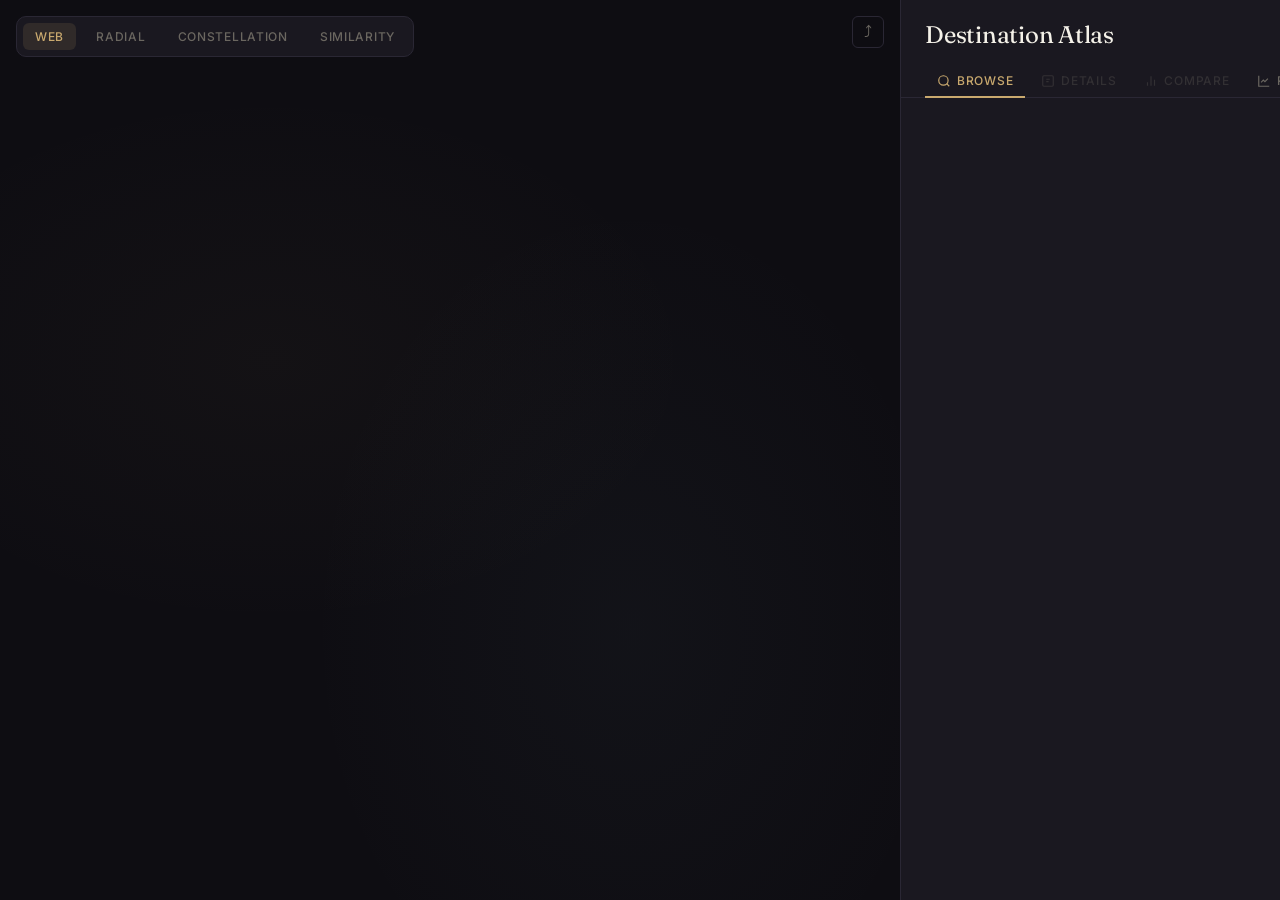
<file: index.html>
<!DOCTYPE html>
<html lang="en">
<head>
  <meta charset="UTF-8">
  <meta name="viewport" content="width=device-width, initial-scale=1.0">
  <title>Destination Atlas</title>

  <!-- Inline data — no fetch needed for file:// -->
  <script type="application/json" id="data-destinations">[
  {
    "id": "banff-np",
    "name": "Banff National Park",
    "region": { "country": "Canada", "subdivision": "Alberta", "continent": "North America" },
    "coordinates": { "lat": 51.4968, "lon": -115.9281 },
    "elevation_m": 1383,
    "climate_zone": "subarctic / alpine",
    "best_seasons": ["summer", "winter"],
    "shoulder_seasons": ["late spring", "early fall"],
    "cost_tier": 3,
    "cost_notes": "Park pass required; lodging in the town of Banff is mid-range but surges in ski and summer windows.",
    "access": { "nearest_major_airport": "YYC", "flight_access_score": 4, "visa_difficulty": 1 },
    "languages": ["English", "French"],
    "currency": "CAD",
    "image": {
      "url": "https://images.unsplash.com/photo-1508193638397-1c4234db14d8?w=800&h=600&fit=crop&auto=format&q=80",
      "credit": "Luca Bravo / Unsplash",
      "alt": "Turquoise waters of Moraine Lake surrounded by snow-capped Rocky Mountain peaks"
    },
    "summary": "A UNESCO World Heritage mountain park with turquoise glacier lakes, thermal hot springs, and wolf sightings before breakfast. The town of Banff is ski-lodge cozy but can feel like a theme park in peak season.",
    "signature_experiences": [
      "Sunrise at Moraine Lake with the Valley of the Ten Peaks",
      "Icefields Parkway drive to Jasper — 230km of continuous mountain spectacle",
      "Banff Upper Hot Springs soak after a full day on the trails"
    ],
    "caveats": [
      "Lake Louise and Moraine Lake require timed-entry reservations June–September; book months ahead.",
      "A vehicle is essential for most trailheads — the town is walkable but the park is not."
    ],
    "metrics": {
      "food_scene": 3.5,
      "cultural_depth": 3.0,
      "outdoor_access": 5.0,
      "nightlife": 2.5,
      "shopping": 3.0,
      "family_friendly": 4.5,
      "romance": 4.5,
      "adventure": 4.8,
      "off_season_viability": 3.5,
      "photography": 4.9,
      "crowd_pressure": 3.8,
      "value_for_money": 3.0
    },
    "tags": ["banff", "canadian-rockies", "national-park"]
  },
  {
    "id": "olympic-np",
    "name": "Olympic National Park",
    "region": { "country": "United States", "subdivision": "Washington", "continent": "North America" },
    "coordinates": { "lat": 47.8021, "lon": -123.6044 },
    "elevation_m": 0,
    "climate_zone": "oceanic / temperate rainforest",
    "best_seasons": ["summer"],
    "shoulder_seasons": ["late spring", "early fall"],
    "cost_tier": 2,
    "cost_notes": "Park entry fee is modest; lodging in Port Angeles or Sequim is affordable.",
    "access": { "nearest_major_airport": "SEA", "flight_access_score": 4, "visa_difficulty": 1 },
    "languages": ["English"],
    "currency": "USD",
    "image": {
      "url": "https://images.unsplash.com/photo-1551525212-a1dc18871978?w=800&h=600&fit=crop&auto=format&q=80",
      "credit": "Jonatan Pie / Unsplash",
      "alt": "Moss-draped old-growth trees in the Hoh Rain Forest under diffuse green light"
    },
    "summary": "Three ecosystems in one park: temperate rainforest dripping with moss, a rugged Pacific coastline, and alpine meadows above the treeline. Not many places on Earth offer that range within a day's drive.",
    "signature_experiences": [
      "Hoh Rain Forest Hall of Mosses — an otherworldly half-mile loop",
      "Ruby Beach at low tide, with sea stacks rising from mist",
      "Hurricane Ridge meadows in July when the wildflowers are unreasonable"
    ],
    "caveats": [
      "Weather is reliably unpredictable; bring full rain gear even in July.",
      "Few services inside the park — fuel up and stock food in Port Angeles."
    ],
    "metrics": {
      "food_scene": 2.5,
      "cultural_depth": 2.0,
      "outdoor_access": 5.0,
      "nightlife": 1.5,
      "shopping": 2.0,
      "family_friendly": 4.2,
      "romance": 4.0,
      "adventure": 4.3,
      "off_season_viability": 2.5,
      "photography": 4.7,
      "crowd_pressure": 2.5,
      "value_for_money": 4.0
    },
    "tags": ["olympic", "rainforest", "pacific-northwest"]
  },
  {
    "id": "grand-canyon",
    "name": "Grand Canyon",
    "region": { "country": "United States", "subdivision": "Arizona", "continent": "North America" },
    "coordinates": { "lat": 36.1069, "lon": -112.1129 },
    "elevation_m": 2099,
    "climate_zone": "semi-arid high desert",
    "best_seasons": ["spring", "fall"],
    "shoulder_seasons": ["winter"],
    "cost_tier": 2,
    "cost_notes": "Park entry is cheap; rim lodges are pricey but accessible alternatives exist in Williams or Flagstaff.",
    "access": { "nearest_major_airport": "PHX", "flight_access_score": 4, "visa_difficulty": 1 },
    "languages": ["English"],
    "currency": "USD",
    "image": {
      "url": "https://images.unsplash.com/photo-1474044159687-1ee9f3a51722?w=800&h=600&fit=crop&auto=format&q=80",
      "credit": "David Kovalenko / Unsplash",
      "alt": "Layered canyon walls at sunrise, shadows moving across a mile-deep geological cross-section"
    },
    "summary": "One of those rare places that actually exceeds the photographs. A mile deep, eighteen miles wide, and 5 million years of geological storytelling — and that's before you descend into it.",
    "signature_experiences": [
      "Rim Trail sunrise from Mather Point before crowds arrive",
      "Bright Angel Trail descent to Indian Garden oasis (spring/fall only)",
      "Colorado River rafting through the inner gorge — multi-day commitment, worth every day"
    ],
    "caveats": [
      "South Rim is massively crowded May–September; consider North Rim for solitude (closed Nov–mid-May).",
      "Inner canyon hiking in summer is genuinely dangerous — July temps at the bottom regularly top 43°C."
    ],
    "metrics": {
      "food_scene": 2.5,
      "cultural_depth": 3.2,
      "outdoor_access": 5.0,
      "nightlife": 1.5,
      "shopping": 2.0,
      "family_friendly": 3.8,
      "romance": 4.0,
      "adventure": 4.5,
      "off_season_viability": 3.5,
      "photography": 5.0,
      "crowd_pressure": 4.2,
      "value_for_money": 3.5
    },
    "tags": ["grand-canyon", "arizona", "national-park"]
  },
  {
    "id": "badlands-np",
    "name": "Badlands National Park",
    "region": { "country": "United States", "subdivision": "South Dakota", "continent": "North America" },
    "coordinates": { "lat": 43.8554, "lon": -102.3397 },
    "elevation_m": 744,
    "climate_zone": "semi-arid harsh continental",
    "best_seasons": ["spring", "fall"],
    "shoulder_seasons": ["winter"],
    "cost_tier": 1,
    "cost_notes": "One of the most affordable national parks; the Badlands Loop Road is free once inside.",
    "access": { "nearest_major_airport": "RAP", "flight_access_score": 2, "visa_difficulty": 1 },
    "languages": ["English"],
    "currency": "USD",
    "image": {
      "url": "https://images.unsplash.com/photo-1570447571776-a46f66a95fb7?w=800&h=600&fit=crop&auto=format&q=80",
      "credit": "Biegun Wschodni / Unsplash",
      "alt": "Pink and cream badlands spires at dusk under a vast prairie sky"
    },
    "summary": "Moon-on-Earth geology layered in pink and cream, with bison and bighorn sheep sharing the grasslands. Genuinely remote and genuinely strange — this is not a crowd-pleaser but it rewards the curious.",
    "signature_experiences": [
      "Notch Trail above the badlands formations at dawn",
      "Night sky at Conata Picnic Area — minimal light pollution, maximum Milky Way",
      "Roberts Prairie Dog Town — an entire city-state of rodents"
    ],
    "caveats": [
      "Extremely limited dining and lodging inside the park — base in Wall or Rapid City.",
      "Summer lightning and hailstorms arrive fast and without warning."
    ],
    "metrics": {
      "food_scene": 1.5,
      "cultural_depth": 2.5,
      "outdoor_access": 4.5,
      "nightlife": 1.0,
      "shopping": 1.5,
      "family_friendly": 3.5,
      "romance": 3.0,
      "adventure": 3.8,
      "off_season_viability": 2.5,
      "photography": 4.6,
      "crowd_pressure": 1.8,
      "value_for_money": 4.5
    },
    "tags": ["badlands", "south-dakota", "national-park"]
  },
  {
    "id": "coeur-dalene",
    "name": "Coeur d'Alene",
    "region": { "country": "United States", "subdivision": "Idaho", "continent": "North America" },
    "coordinates": { "lat": 47.6777, "lon": -116.7805 },
    "elevation_m": 702,
    "climate_zone": "humid continental semi-arid",
    "best_seasons": ["summer"],
    "shoulder_seasons": ["spring", "fall"],
    "cost_tier": 2,
    "cost_notes": "Resort area has premium lodging; surrounding areas offer affordable alternatives.",
    "access": { "nearest_major_airport": "GEG", "flight_access_score": 3, "visa_difficulty": 1 },
    "languages": ["English"],
    "currency": "USD",
    "image": {
      "url": "https://images.unsplash.com/photo-1567101343588-9a8f3b0d7ba4?w=800&h=600&fit=crop&auto=format&q=80",
      "credit": "Tim Peterson / Unsplash",
      "alt": "Deep blue lake reflecting pine-covered hills on a calm summer morning"
    },
    "summary": "An inland sea in the Idaho panhandle — the lake is impossibly blue, the resort strip is festive without being crass, and you're a short drive from some of the country's least-discovered mountain terrain.",
    "signature_experiences": [
      "Lake cruise on the Coeur d'Alene Resort dinner boat at sunset",
      "Tubbs Hill trail loop above the water — free, short, consistently beautiful",
      "Rafting the Spokane River below Post Falls Dam"
    ],
    "caveats": [
      "The resort area gets congested on summer weekends — midweek visits are significantly better.",
      "Limited public transit; a car is essential for anything beyond the downtown strip."
    ],
    "metrics": {
      "food_scene": 3.2,
      "cultural_depth": 2.0,
      "outdoor_access": 4.2,
      "nightlife": 2.8,
      "shopping": 3.0,
      "family_friendly": 4.5,
      "romance": 4.0,
      "adventure": 3.8,
      "off_season_viability": 2.5,
      "photography": 4.2,
      "crowd_pressure": 2.0,
      "value_for_money": 3.8
    },
    "tags": ["coeur-dalene", "idaho", "lake"]
  },
  {
    "id": "sedona",
    "name": "Sedona",
    "region": { "country": "United States", "subdivision": "Arizona", "continent": "North America" },
    "coordinates": { "lat": 34.8697, "lon": -111.7610 },
    "elevation_m": 1326,
    "climate_zone": "semi-arid high desert",
    "best_seasons": ["spring", "fall"],
    "shoulder_seasons": ["winter"],
    "cost_tier": 3,
    "cost_notes": "Accommodation prices have surged; midweek and shoulder months offer better value.",
    "access": { "nearest_major_airport": "PHX", "flight_access_score": 3, "visa_difficulty": 1 },
    "languages": ["English"],
    "currency": "USD",
    "image": {
      "url": "https://images.unsplash.com/photo-1558618666-fcd25c85cd64?w=800&h=600&fit=crop&auto=format&q=80",
      "credit": "David McEachan / Unsplash",
      "alt": "Red sandstone buttes glowing amber-gold at sunrise under a deep blue desert sky"
    },
    "summary": "Red rock formations that glow amber at dawn and rose-gold at dusk, ringed by over 200 miles of trails. The wellness industry has colonized it — but strip away the vortex tours and it's genuinely beautiful terrain.",
    "signature_experiences": [
      "Bell Rock and Courthouse Butte loop at sunrise — arrive before the lot fills",
      "West Fork trail through Oak Creek Canyon, early autumn for color",
      "Airport Mesa stargazing after dark — surprisingly dark for a tourist town"
    ],
    "caveats": [
      "SR 179 through the Village of Oak Creek is brutal gridlock on weekends; park at trailheads the night before.",
      "Wellness-tourism markup is real — verify prices for any spa or tour before booking."
    ],
    "metrics": {
      "food_scene": 3.5,
      "cultural_depth": 2.8,
      "outdoor_access": 4.8,
      "nightlife": 2.0,
      "shopping": 3.5,
      "family_friendly": 3.5,
      "romance": 4.5,
      "adventure": 4.5,
      "off_season_viability": 4.0,
      "photography": 5.0,
      "crowd_pressure": 3.5,
      "value_for_money": 3.2
    },
    "tags": ["sedona", "arizona", "red-rocks"]
  },
  {
    "id": "new-orleans",
    "name": "New Orleans",
    "region": { "country": "United States", "subdivision": "Louisiana", "continent": "North America" },
    "coordinates": { "lat": 29.9511, "lon": -90.0715 },
    "elevation_m": 1,
    "climate_zone": "humid subtropical",
    "best_seasons": ["spring", "fall"],
    "shoulder_seasons": ["winter"],
    "cost_tier": 2,
    "cost_notes": "Mardi Gras and Jazz Fest surge hotel prices dramatically; shoulder periods offer excellent value.",
    "access": { "nearest_major_airport": "MSY", "flight_access_score": 4, "visa_difficulty": 1 },
    "languages": ["English"],
    "currency": "USD",
    "image": {
      "url": "https://images.unsplash.com/photo-1568091200413-8ebadc5aa12a?w=800&h=600&fit=crop&auto=format&q=80",
      "credit": "Samuel Schneider / Unsplash",
      "alt": "French Quarter cast-iron balconies draped with greenery on a warm evening"
    },
    "summary": "A city that eats and drinks for a living — 300 years of Creole, Cajun, African, and French history layered into one of the most sonically and gastronomically alive cities in North America.",
    "signature_experiences": [
      "Beignets and café au lait at Café Du Monde at midnight — the crowds are the atmosphere",
      "Second Line parade through the Marigny on a Sunday afternoon",
      "Gumbo at Dooky Chase's or turtle soup at Antoine's — non-negotiable"
    ],
    "caveats": [
      "The French Quarter is equal parts sublime and genuinely chaotic; stay in the Garden District or Marigny and visit Bourbon Street on your own terms.",
      "Summer heat and humidity are not figurative — high 30s°C with 80%+ humidity from June through September."
    ],
    "metrics": {
      "food_scene": 5.0,
      "cultural_depth": 4.5,
      "outdoor_access": 2.5,
      "nightlife": 5.0,
      "shopping": 3.5,
      "family_friendly": 2.5,
      "romance": 4.0,
      "adventure": 2.5,
      "off_season_viability": 3.5,
      "photography": 4.5,
      "crowd_pressure": 3.5,
      "value_for_money": 3.8
    },
    "tags": ["new-orleans", "louisiana", "jazz"]
  },
  {
    "id": "zion-np",
    "name": "Zion National Park",
    "region": { "country": "United States", "subdivision": "Utah", "continent": "North America" },
    "coordinates": { "lat": 37.2982, "lon": -113.0263 },
    "elevation_m": 1280,
    "climate_zone": "high desert",
    "best_seasons": ["spring", "fall"],
    "shoulder_seasons": ["winter"],
    "cost_tier": 2,
    "cost_notes": "Park entry is reasonable; Springdale lodging is pricey but necessary for access.",
    "access": { "nearest_major_airport": "LAS", "flight_access_score": 4, "visa_difficulty": 1 },
    "languages": ["English"],
    "currency": "USD",
    "image": {
      "url": "https://images.unsplash.com/photo-1527489377706-5bf97e608852?w=800&h=600&fit=crop&auto=format&q=80",
      "credit": "Erin Doering / Unsplash",
      "alt": "Vermilion sandstone walls towering above the Virgin River in Zion Canyon"
    },
    "summary": "Vermilion sandstone walls rising 600m on either side while you wade through a slot canyon river — the Narrows is one of those hikes you do once and never stop describing. The park's popularity has made it a victim of its own beauty.",
    "signature_experiences": [
      "The Narrows — wading upriver through a cathedral of Navajo sandstone",
      "Angels Landing via the chain section (permit required)",
      "Canyon Overlook Trail for a 45-minute payoff sunrise"
    ],
    "caveats": [
      "Angels Landing requires an advance permit lottery — book 3 months out via recreation.gov.",
      "The park shuttle is mandatory in peak season; no private vehicles in Zion Canyon."
    ],
    "metrics": {
      "food_scene": 2.0,
      "cultural_depth": 2.0,
      "outdoor_access": 5.0,
      "nightlife": 1.0,
      "shopping": 2.0,
      "family_friendly": 3.8,
      "romance": 4.5,
      "adventure": 5.0,
      "off_season_viability": 3.0,
      "photography": 5.0,
      "crowd_pressure": 4.5,
      "value_for_money": 3.5
    },
    "tags": ["zion", "utah", "national-park"]
  },
  {
    "id": "lake-tahoe",
    "name": "Lake Tahoe",
    "region": { "country": "United States", "subdivision": "California / Nevada", "continent": "North America" },
    "coordinates": { "lat": 39.0968, "lon": -120.0324 },
    "elevation_m": 1897,
    "climate_zone": "humid continental alpine",
    "best_seasons": ["summer", "winter"],
    "shoulder_seasons": ["late spring", "early fall"],
    "cost_tier": 4,
    "cost_notes": "Lodging spikes hard in peak ski and summer windows; midweek shoulder can be reasonable.",
    "access": { "nearest_major_airport": "RNO", "flight_access_score": 3, "visa_difficulty": 1 },
    "languages": ["English"],
    "currency": "USD",
    "image": {
      "url": "https://images.unsplash.com/photo-1578662996442-48f60103fc96?w=800&h=600&fit=crop&auto=format&q=80",
      "credit": "Bailey Zindel / Unsplash",
      "alt": "Emerald Bay at sunrise with pine-lined granite shore and cascading morning light"
    },
    "summary": "A high-elevation alpine lake straddling the Sierra Nevada crest, equally serious about powder days and lake days. Casino-adjacent in spots, wild in others.",
    "signature_experiences": [
      "Emerald Bay overlook at first light — the inlet is a legitimate wonder",
      "Heavenly or Palisades ski days above the cloud line",
      "Stand-up paddleboard on Sand Harbor in the crystal-clear shallows"
    ],
    "caveats": [
      "South shore can feel commercial and suburban; choose lodging carefully.",
      "Wildfire smoke risk in late summer has increased significantly."
    ],
    "metrics": {
      "food_scene": 4.0,
      "cultural_depth": 2.8,
      "outdoor_access": 4.9,
      "nightlife": 4.0,
      "shopping": 3.6,
      "family_friendly": 4.5,
      "romance": 4.2,
      "adventure": 4.7,
      "off_season_viability": 3.8,
      "photography": 4.8,
      "crowd_pressure": 3.2,
      "value_for_money": 3.0
    },
    "tags": ["tahoe", "sierra", "ski"]
  },
  {
    "id": "lake-geneva",
    "name": "Lake Geneva",
    "region": { "country": "Switzerland", "subdivision": "Vaud / Geneva", "continent": "Europe" },
    "coordinates": { "lat": 46.4520, "lon": 6.6322 },
    "elevation_m": 372,
    "climate_zone": "semi-oceanic with Mediterranean microclimate",
    "best_seasons": ["summer", "spring"],
    "shoulder_seasons": ["fall"],
    "cost_tier": 5,
    "cost_notes": "Switzerland is expensive at a level that surprises even seasoned travelers — budget CHF 400+/person/day for a comfortable experience.",
    "access": { "nearest_major_airport": "GVA", "flight_access_score": 5, "visa_difficulty": 2 },
    "languages": ["French", "English"],
    "currency": "CHF",
    "image": {
      "url": "https://images.unsplash.com/photo-1506905925346-21bda4d32df4?w=800&h=600&fit=crop&auto=format&q=80",
      "credit": "Claudio Schwarz / Unsplash",
      "alt": "Lake Geneva at dusk with the Alps mirrored in still water and a Belle Epoque paddle steamer"
    },
    "summary": "Fondue at a chateau above the most famous Pinot Noir vineyards in Switzerland, with the Alps reflected in impossibly still water. The cost will remind you this is Switzerland.",
    "signature_experiences": [
      "Lavaux terraced vineyard UNESCO walk above Vevey — late afternoon light is extraordinary",
      "Chillon Castle on the water's edge, 12th-century and surreally intact",
      "Belle Epoque paddle steamer cruise between Lausanne and Montreux"
    ],
    "caveats": [
      "Switzerland's cost of living is extreme — even coffee and a pastry will surprise you.",
      "Summer lake swimming is excellent but most public beaches are modest in size."
    ],
    "metrics": {
      "food_scene": 4.5,
      "cultural_depth": 4.0,
      "outdoor_access": 4.0,
      "nightlife": 3.5,
      "shopping": 4.5,
      "family_friendly": 4.2,
      "romance": 4.8,
      "adventure": 3.0,
      "off_season_viability": 4.0,
      "photography": 4.5,
      "crowd_pressure": 3.0,
      "value_for_money": 1.5
    },
    "tags": ["lake-geneva", "switzerland", "alps"]
  },
  {
    "id": "lisbon",
    "name": "Lisbon",
    "region": { "country": "Portugal", "subdivision": "Lisbon Metropolitan Area", "continent": "Europe" },
    "coordinates": { "lat": 38.7169, "lon": -9.1395 },
    "elevation_m": 2,
    "climate_zone": "Mediterranean",
    "best_seasons": ["spring", "fall"],
    "shoulder_seasons": ["winter"],
    "cost_tier": 2,
    "cost_notes": "Still affordable versus Western European peers, but prices have risen substantially since 2019.",
    "access": { "nearest_major_airport": "LIS", "flight_access_score": 5, "visa_difficulty": 2 },
    "languages": ["Portuguese", "English"],
    "currency": "EUR",
    "image": {
      "url": "https://images.unsplash.com/photo-1555881400-74d7acaacd2b?w=800&h=600&fit=crop&auto=format&q=80",
      "credit": "Lisa Fotios / Unsplash",
      "alt": "Alfama hillside at dusk with terracotta rooftops and the Tejo estuary beyond"
    },
    "summary": "Seven hills of azulejo-tiled facades, trams that have been running since 1873, and pastéis de nata that make you resent every pastry you've eaten before. Now unfortunately one of Europe's most discovered secrets.",
    "signature_experiences": [
      "Sunset from Miradouro da Graça with a glass of Vinho Verde",
      "Fado show in Alfama on a Tuesday when the tourists thin out",
      "Pastéis de nata at Pastéis de Belém the moment they open"
    ],
    "caveats": [
      "Gentrification has reshaped Alfama and Mouraria; the authentic experience requires getting off the tram lines.",
      "Peak summer (July–Aug) is hot, expensive, and extremely crowded."
    ],
    "metrics": {
      "food_scene": 4.5,
      "cultural_depth": 4.2,
      "outdoor_access": 3.0,
      "nightlife": 4.0,
      "shopping": 3.5,
      "family_friendly": 4.0,
      "romance": 4.5,
      "adventure": 2.5,
      "off_season_viability": 4.0,
      "photography": 4.8,
      "crowd_pressure": 3.8,
      "value_for_money": 3.8
    },
    "tags": ["lisbon", "portugal", "fado"]
  },
  {
    "id": "amalfi-coast",
    "name": "Amalfi Coast",
    "region": { "country": "Italy", "subdivision": "Campania", "continent": "Europe" },
    "coordinates": { "lat": 40.6339, "lon": 14.6028 },
    "elevation_m": 0,
    "climate_zone": "Mediterranean",
    "best_seasons": ["spring", "fall"],
    "shoulder_seasons": ["winter"],
    "cost_tier": 4,
    "cost_notes": "Positano is premium; Amalfi town and further east offer lower rates. Summer peaks are eye-watering.",
    "access": { "nearest_major_airport": "NAP", "flight_access_score": 4, "visa_difficulty": 2 },
    "languages": ["Italian", "English"],
    "currency": "EUR",
    "image": {
      "url": "https://images.unsplash.com/photo-1633321702599-f50a10e0a37a?w=800&h=600&fit=crop&auto=format&q=80",
      "credit": "Pexels / Various / Unsplash",
      "alt": "Pastel buildings terraced into cliff above the Tyrrhenian Sea on the Amalfi Coast"
    },
    "summary": "Verticality as landscape design: lemon groves and pastel villages terraced into cliffs above a Tyrrhenian blue that has no business looking that color. July and August turn it into a slow-moving traffic jam.",
    "signature_experiences": [
      "Sentiero degli Dei (Path of the Gods) ridge walk from Bomerano to Nocelle",
      "Positano from the water — rent a boat from the harbor and look back",
      "Fresh-caught branzino at a cliff-side Ravello restaurant with the valley below"
    ],
    "caveats": [
      "The coastal road SS163 is genuinely narrow and harrowing in a rental car — take ferries between towns.",
      "Book Positano accommodation 6+ months ahead for any summer stay."
    ],
    "metrics": {
      "food_scene": 4.5,
      "cultural_depth": 3.5,
      "outdoor_access": 3.8,
      "nightlife": 3.0,
      "shopping": 3.0,
      "family_friendly": 2.5,
      "romance": 5.0,
      "adventure": 3.2,
      "off_season_viability": 2.5,
      "photography": 5.0,
      "crowd_pressure": 4.5,
      "value_for_money": 2.5
    },
    "tags": ["amalfi", "italy", "mediterranean"]
  },
  {
    "id": "santorini",
    "name": "Santorini",
    "region": { "country": "Greece", "subdivision": "South Aegean", "continent": "Europe" },
    "coordinates": { "lat": 36.3932, "lon": 25.4615 },
    "elevation_m": 300,
    "climate_zone": "Mediterranean semi-arid",
    "best_seasons": ["spring", "fall"],
    "shoulder_seasons": ["winter"],
    "cost_tier": 4,
    "cost_notes": "Caldera-view infinity pools command extreme premiums; Pyrgos and Megalochori villages offer the same beauty for less.",
    "access": { "nearest_major_airport": "JTR", "flight_access_score": 3, "visa_difficulty": 2 },
    "languages": ["Greek", "English"],
    "currency": "EUR",
    "image": {
      "url": "https://images.unsplash.com/photo-1533105079780-92b9be482077?w=800&h=600&fit=crop&auto=format&q=80",
      "credit": "Anthony Delanoix / Unsplash",
      "alt": "Blue-domed churches above the Santorini caldera with the Aegean stretching to the horizon"
    },
    "summary": "Blue-domed churches over a drowned caldera, with sunsets that feel like they were designed by a committee of romantics. The cliché exists for good reason, even if the tourist density has reached unsustainable levels.",
    "signature_experiences": [
      "Oia sunset — arrive 2 hours early for a seat, or watch from the water",
      "Akrotiri Bronze Age archaeological site — Minoan Pompeii, far less visited than it deserves",
      "Wine tasting at Santo Wines on the caldera edge — local Assyrtiko is genuinely world-class"
    ],
    "caveats": [
      "Oia is essentially a tourist queue from June to September; Pyrgos has the same architecture with a tenth of the crowds.",
      "Santorini Airport is challenging for pilots; weather delays are common."
    ],
    "metrics": {
      "food_scene": 3.8,
      "cultural_depth": 3.2,
      "outdoor_access": 2.8,
      "nightlife": 3.0,
      "shopping": 3.0,
      "family_friendly": 2.5,
      "romance": 5.0,
      "adventure": 2.5,
      "off_season_viability": 2.0,
      "photography": 5.0,
      "crowd_pressure": 4.8,
      "value_for_money": 2.0
    },
    "tags": ["santorini", "greece", "aegean"]
  },
  {
    "id": "prague",
    "name": "Prague",
    "region": { "country": "Czech Republic", "subdivision": "Bohemia", "continent": "Europe" },
    "coordinates": { "lat": 50.0755, "lon": 14.4378 },
    "elevation_m": 200,
    "climate_zone": "humid continental",
    "best_seasons": ["spring", "fall"],
    "shoulder_seasons": ["winter"],
    "cost_tier": 2,
    "cost_notes": "Still one of the best-value major European capitals; beer is cheaper than water in most pubs.",
    "access": { "nearest_major_airport": "PRG", "flight_access_score": 5, "visa_difficulty": 2 },
    "languages": ["Czech", "English"],
    "currency": "CZK",
    "image": {
      "url": "https://images.unsplash.com/photo-1519373359-b8a9b9d638b6?w=800&h=600&fit=crop&auto=format&q=80",
      "credit": "Ladislav Bona / Unsplash",
      "alt": "Charles Bridge at dawn with baroque statues and Gothic towers under morning mist"
    },
    "summary": "Central Europe's most photogenic old town, where baroque spires compete with Gothic towers and the beer is criminally cheap. Now sharing that secret with enormous bachelor party contingents.",
    "signature_experiences": [
      "Pre-dawn walk across Charles Bridge in November fog — the crowds haven't arrived",
      "Old Town Square astronomical clock and the medieval mechanics behind it",
      "Svíčková (beef sirloin with cream sauce) and Czech amber lager at U Fleků brewery"
    ],
    "caveats": [
      "The Royal Mile corridor and Charles Bridge are essentially impassable in peak season — schedule early morning or late evening.",
      "Some tourist-zone restaurants charge wildly inconsistent prices — check the menu before sitting."
    ],
    "metrics": {
      "food_scene": 3.8,
      "cultural_depth": 4.8,
      "outdoor_access": 2.5,
      "nightlife": 4.5,
      "shopping": 3.5,
      "family_friendly": 3.8,
      "romance": 4.5,
      "adventure": 2.0,
      "off_season_viability": 4.5,
      "photography": 4.8,
      "crowd_pressure": 4.5,
      "value_for_money": 4.0
    },
    "tags": ["prague", "czech", "bohemia"]
  },
  {
    "id": "dubrovnik",
    "name": "Dubrovnik",
    "region": { "country": "Croatia", "subdivision": "Dalmatia", "continent": "Europe" },
    "coordinates": { "lat": 42.6507, "lon": 18.0944 },
    "elevation_m": 0,
    "climate_zone": "Mediterranean",
    "best_seasons": ["spring", "fall"],
    "shoulder_seasons": ["winter"],
    "cost_tier": 3,
    "cost_notes": "Has priced up significantly since the Game of Thrones effect; shoulder season offers 40% reductions.",
    "access": { "nearest_major_airport": "DBV", "flight_access_score": 4, "visa_difficulty": 2 },
    "languages": ["Croatian", "English"],
    "currency": "EUR",
    "image": {
      "url": "https://images.unsplash.com/photo-1543722530-d2c3201371e7?w=800&h=600&fit=crop&auto=format&q=80",
      "credit": "Marin Tulić / Unsplash",
      "alt": "Dubrovnik's orange-roofed Old City rising above the Adriatic from the Srđ cable car"
    },
    "summary": "A perfectly preserved medieval walled city above the Adriatic, orange-roofed and improbably beautiful. Game of Thrones put it on a map it didn't need — now a cruise ship destination struggling with the consequences.",
    "signature_experiences": [
      "Walk the complete Old City walls at 7:30am before the cruise ships arrive",
      "Lokrum Island by kayak from the Old Town harbor — 15 minutes, entirely different world",
      "Fish stew (brudet) with polenta at a konoba in the Konavle valley"
    ],
    "caveats": [
      "10,000+ day-trippers can arrive on the same morning from cruise ships — staying inside the walls avoids the worst of it.",
      "Walking the walls in July heat requires serious hydration planning."
    ],
    "metrics": {
      "food_scene": 3.5,
      "cultural_depth": 4.0,
      "outdoor_access": 3.2,
      "nightlife": 3.5,
      "shopping": 2.5,
      "family_friendly": 3.0,
      "romance": 4.5,
      "adventure": 3.0,
      "off_season_viability": 2.5,
      "photography": 4.8,
      "crowd_pressure": 5.0,
      "value_for_money": 2.5
    },
    "tags": ["dubrovnik", "croatia", "adriatic"]
  },
  {
    "id": "tokyo",
    "name": "Tokyo",
    "region": { "country": "Japan", "subdivision": "Kantō", "continent": "Asia" },
    "coordinates": { "lat": 35.6762, "lon": 139.6503 },
    "elevation_m": 40,
    "climate_zone": "humid subtropical",
    "best_seasons": ["spring", "fall"],
    "shoulder_seasons": ["winter"],
    "cost_tier": 3,
    "cost_notes": "Mid-range by world standards despite reputation; exceptional value in dining compared to other global cities.",
    "access": { "nearest_major_airport": "HND", "flight_access_score": 5, "visa_difficulty": 1 },
    "languages": ["Japanese"],
    "currency": "JPY",
    "image": {
      "url": "https://images.unsplash.com/photo-1540959733332-eab4deabeeaf?w=800&h=600&fit=crop&auto=format&q=80",
      "credit": "Jase Bloor / Unsplash",
      "alt": "Tokyo skyline at dusk with neon reflections and the silhouette of Mount Fuji"
    },
    "summary": "The city that took every human pleasure — food, design, transit, retail, nightlife — and optimized it to an almost uncomfortable degree. If you're bothered by efficiency, order, and relentless excellence, this is the wrong place.",
    "signature_experiences": [
      "Tsukiji outer market at 6am for sushi breakfast before the tourists arrive",
      "Shinjuku Gyoen garden at hanami season — subtler and less crowded than Ueno",
      "Depachika basement food halls of Isetan or Takashimaya — a deliberate labyrinth"
    ],
    "caveats": [
      "Language barrier is real beyond tourist zones — download offline Japanese translation and learn a handful of phrases.",
      "Cherry blossom accommodation books up 6–12 months ahead; don't wing this timing."
    ],
    "metrics": {
      "food_scene": 5.0,
      "cultural_depth": 4.8,
      "outdoor_access": 3.0,
      "nightlife": 4.5,
      "shopping": 5.0,
      "family_friendly": 4.5,
      "romance": 4.0,
      "adventure": 3.0,
      "off_season_viability": 4.5,
      "photography": 4.8,
      "crowd_pressure": 3.8,
      "value_for_money": 3.8
    },
    "tags": ["tokyo", "japan", "metropolis"]
  },
  {
    "id": "kyoto",
    "name": "Kyoto",
    "region": { "country": "Japan", "subdivision": "Kansai", "continent": "Asia" },
    "coordinates": { "lat": 35.0116, "lon": 135.7681 },
    "elevation_m": 49,
    "climate_zone": "humid subtropical with four distinct seasons",
    "best_seasons": ["spring", "fall"],
    "shoulder_seasons": ["winter"],
    "cost_tier": 3,
    "cost_notes": "Comparable to Tokyo; traditional ryokan accommodation adds premium but is worth budgeting for at least one night.",
    "access": { "nearest_major_airport": "KIX", "flight_access_score": 4, "visa_difficulty": 1 },
    "languages": ["Japanese"],
    "currency": "JPY",
    "image": {
      "url": "https://images.unsplash.com/photo-1528360983277-13d401cdc186?w=800&h=600&fit=crop&auto=format&q=80",
      "credit": "Liger Pham / Unsplash",
      "alt": "Thousands of vermilion torii gates climbing Fushimi Inari mountain at dusk"
    },
    "summary": "Japan's old capital for a thousand years, with more registered cultural assets than anywhere else in the country. Seventeen UNESCO sites and a ryokan breakfast that will recalibrate your expectations of a morning meal.",
    "signature_experiences": [
      "Arashiyama bamboo grove at 6am before the tour buses arrive",
      "Fushimi Inari torii gate hike all the way to the summit — the tourist masses stop halfway",
      "Kaiseki dinner at a traditional machiya restaurant in Gion — reserve weeks ahead"
    ],
    "caveats": [
      "Gion Matsuri and cherry blossom season are spectacular but accommodation books up a year out.",
      "The city now imposes photography rules in Gion's Hanamikoji Street — respect them or you will be confronted by locals."
    ],
    "metrics": {
      "food_scene": 4.5,
      "cultural_depth": 5.0,
      "outdoor_access": 3.5,
      "nightlife": 2.5,
      "shopping": 3.8,
      "family_friendly": 4.0,
      "romance": 4.5,
      "adventure": 2.5,
      "off_season_viability": 4.0,
      "photography": 5.0,
      "crowd_pressure": 4.2,
      "value_for_money": 3.5
    },
    "tags": ["kyoto", "japan", "temples"]
  },
  {
    "id": "bali",
    "name": "Bali",
    "region": { "country": "Indonesia", "subdivision": "Bali Province", "continent": "Asia" },
    "coordinates": { "lat": -8.3405, "lon": 115.0920 },
    "elevation_m": 0,
    "climate_zone": "tropical monsoon",
    "best_seasons": ["summer"],
    "shoulder_seasons": ["spring", "fall"],
    "cost_tier": 2,
    "cost_notes": "Ubud is the value sweet spot; Seminyak and Canggu have priced up to mid-Western levels for accommodation.",
    "access": { "nearest_major_airport": "DPS", "flight_access_score": 4, "visa_difficulty": 1 },
    "languages": ["Balinese", "Indonesian", "English"],
    "currency": "IDR",
    "image": {
      "url": "https://images.unsplash.com/photo-1537996194471-e657df975ab4?w=800&h=600&fit=crop&auto=format&q=80",
      "credit": "Jeremy Bishop / Unsplash",
      "alt": "Terraced Tegallalang rice paddies at sunrise with mist in the valley below"
    },
    "summary": "A Hindu island in the world's largest Muslim nation, with rice terraces stepped into volcanic hillsides and ceremonial culture woven into daily life. The spiritual dimension is real; the Seminyak nightlife strip less so.",
    "signature_experiences": [
      "Jatiluwih rice terrace UNESCO sunrise walk — quieter and more authentic than Tegallalang",
      "Tirta Empul temple purification ritual (as a respectful observer)",
      "Nusa Penida snorkeling with manta rays at Manta Bay — accessible day trip"
    ],
    "caveats": [
      "Traffic between Seminyak/Kuta and Ubud is brutal at any hour; budget extra time for every journey.",
      "Wet season (November–March) means daily afternoon rain and some attraction closures."
    ],
    "metrics": {
      "food_scene": 4.0,
      "cultural_depth": 4.5,
      "outdoor_access": 4.5,
      "nightlife": 4.0,
      "shopping": 4.0,
      "family_friendly": 3.8,
      "romance": 4.5,
      "adventure": 4.2,
      "off_season_viability": 3.0,
      "photography": 4.8,
      "crowd_pressure": 3.5,
      "value_for_money": 4.5
    },
    "tags": ["bali", "indonesia", "temples"]
  },
  {
    "id": "penang",
    "name": "Penang",
    "region": { "country": "Malaysia", "subdivision": "Penang State", "continent": "Asia" },
    "coordinates": { "lat": 5.4141, "lon": 100.3288 },
    "elevation_m": 10,
    "climate_zone": "equatorial (hot and humid year-round)",
    "best_seasons": ["winter", "summer"],
    "shoulder_seasons": ["spring", "fall"],
    "cost_tier": 1,
    "cost_notes": "Exceptional value — world-class hawker meals for under $2 USD; accommodation ranges from budget guesthouses to boutique heritage hotels.",
    "access": { "nearest_major_airport": "PEN", "flight_access_score": 3, "visa_difficulty": 1 },
    "languages": ["English", "Malay", "Mandarin", "Tamil"],
    "currency": "MYR",
    "image": {
      "url": "https://images.unsplash.com/photo-1596422846543-4f48a68b0ed2?w=800&h=600&fit=crop&auto=format&q=80",
      "credit": "Fikri Rasyid / Unsplash",
      "alt": "Armenian Street murals and shophouse facades of George Town's UNESCO heritage core"
    },
    "summary": "Southeast Asia's most underrated food city — char kway teow, assam laksa, and nasi kandar from hawker stalls that have been operating for three generations. The UNESCO-listed colonial core is genuinely beautiful and mercifully crowd-free.",
    "signature_experiences": [
      "Breakfast hawker circuit starting at Lorong Selamat for char kway teow",
      "Armenian Street murals and Cheong Fatt Tze Blue Mansion heritage tour",
      "Penang Hill sunrise via the heritage funicular — the city spread below in morning haze"
    ],
    "caveats": [
      "The food scene is the primary reason to visit — prioritize eating over conventional sightseeing.",
      "Getting around requires Grab (ride-hailing) or a rented scooter; public transport is limited."
    ],
    "metrics": {
      "food_scene": 5.0,
      "cultural_depth": 4.5,
      "outdoor_access": 2.8,
      "nightlife": 3.0,
      "shopping": 3.5,
      "family_friendly": 4.0,
      "romance": 3.5,
      "adventure": 2.5,
      "off_season_viability": 4.5,
      "photography": 4.5,
      "crowd_pressure": 2.5,
      "value_for_money": 5.0
    },
    "tags": ["penang", "malaysia", "hawker"]
  },
  {
    "id": "istanbul",
    "name": "Istanbul",
    "region": { "country": "Turkey", "subdivision": "Marmara Region", "continent": "Asia / Europe" },
    "coordinates": { "lat": 41.0082, "lon": 28.9784 },
    "elevation_m": 40,
    "climate_zone": "Mediterranean / humid subtropical",
    "best_seasons": ["spring", "fall"],
    "shoulder_seasons": ["winter"],
    "cost_tier": 2,
    "cost_notes": "Currency volatility has made Istanbul very favorable for foreign visitors; check current TRY rates.",
    "access": { "nearest_major_airport": "IST", "flight_access_score": 5, "visa_difficulty": 2 },
    "languages": ["Turkish", "English"],
    "currency": "TRY",
    "image": {
      "url": "https://images.unsplash.com/photo-1534430480872-1c3ac46fa2bc?w=800&h=600&fit=crop&auto=format&q=80",
      "credit": "Spencer Davis / Unsplash",
      "alt": "Hagia Sophia and Blue Mosque silhouetted against a crimson Istanbul sunset"
    },
    "summary": "The only city straddling two continents, with enough Byzantine and Ottoman history layered into its hills to fill years of study. The Grand Bazaar alone contains 60 covered streets and 4,000 shops.",
    "signature_experiences": [
      "Hagia Sophia at opening time — 1,500 years of religious history under one dome",
      "Bosphorus ferry commute from Eminönü to Kadıköy and back — a $1 urban panorama",
      "Meyhane evening in Beyoğlu — rakı, meze, and conversation until 2am"
    ],
    "caveats": [
      "Currency has been volatile in recent years; research the actual exchange rate before arriving.",
      "Taxis and unsolicited guides on İstiklal Caddesi can be aggressive — walk where possible."
    ],
    "metrics": {
      "food_scene": 4.8,
      "cultural_depth": 5.0,
      "outdoor_access": 2.5,
      "nightlife": 4.0,
      "shopping": 4.5,
      "family_friendly": 3.5,
      "romance": 4.2,
      "adventure": 2.5,
      "off_season_viability": 4.5,
      "photography": 4.8,
      "crowd_pressure": 3.5,
      "value_for_money": 4.5
    },
    "tags": ["istanbul", "turkey", "ottoman"]
  },
  {
    "id": "angkor",
    "name": "Angkor (Siem Reap)",
    "region": { "country": "Cambodia", "subdivision": "Siem Reap Province", "continent": "Asia" },
    "coordinates": { "lat": 13.4125, "lon": 103.8670 },
    "elevation_m": 16,
    "climate_zone": "tropical monsoon",
    "best_seasons": ["winter"],
    "shoulder_seasons": ["spring"],
    "cost_tier": 1,
    "cost_notes": "Angkor pass is required (varies by days); everything else — accommodation, food, transport — is very affordable.",
    "access": { "nearest_major_airport": "REP", "flight_access_score": 3, "visa_difficulty": 1 },
    "languages": ["Khmer", "English"],
    "currency": "USD",
    "image": {
      "url": "https://images.unsplash.com/photo-1568895756984-9f32d680a5f4?w=800&h=600&fit=crop&auto=format&q=80",
      "credit": "Valentina Locatelli / Unsplash",
      "alt": "Angkor Wat's towers reflected in the reservoir at dawn under a pink and gold sky"
    },
    "summary": "The largest religious monument ever built, engulfed by jungle for centuries before partial restoration — Angkor Wat at sunrise is one of those visual events that remains in the memory as a permanent benchmark.",
    "signature_experiences": [
      "Angkor Wat sunrise from the western causeway — one of the world's great dawn events",
      "Ta Prohm tree-roots ruins before the tour buses (before 8am)",
      "Preah Khan temple bicycle loop — quieter, longer, magnificently atmospheric"
    ],
    "caveats": [
      "A knowledgeable guide is transformative — the historical and religious context is irreplaceable.",
      "Wet season flooding can make some areas inaccessible, though Angkor Wat itself remains open year-round."
    ],
    "metrics": {
      "food_scene": 3.0,
      "cultural_depth": 5.0,
      "outdoor_access": 3.0,
      "nightlife": 2.5,
      "shopping": 3.0,
      "family_friendly": 3.5,
      "romance": 3.5,
      "adventure": 3.2,
      "off_season_viability": 2.5,
      "photography": 5.0,
      "crowd_pressure": 3.0,
      "value_for_money": 5.0
    },
    "tags": ["angkor", "cambodia", "khmer"]
  },
  {
    "id": "cusco",
    "name": "Cusco & Machu Picchu",
    "region": { "country": "Peru", "subdivision": "Cusco Region", "continent": "South America" },
    "coordinates": { "lat": -13.5319, "lon": -71.9675 },
    "elevation_m": 3399,
    "climate_zone": "subtropical highland",
    "best_seasons": ["summer"],
    "shoulder_seasons": ["spring", "fall"],
    "cost_tier": 2,
    "cost_notes": "Machu Picchu entry requires advance timed ticket purchase; Inca Trail permits sell out months ahead. City accommodation is affordable.",
    "access": { "nearest_major_airport": "CUZ", "flight_access_score": 3, "visa_difficulty": 1 },
    "languages": ["Spanish", "Quechua"],
    "currency": "PEN",
    "image": {
      "url": "https://images.unsplash.com/photo-1526392060635-9d6019884377?w=800&h=600&fit=crop&auto=format&q=80",
      "credit": "Willian Justen de Vasconcellos / Unsplash",
      "alt": "Machu Picchu citadel emerging from cloud and jungle at dawn with Huayna Picchu above"
    },
    "summary": "An Inca capital the Spanish colonized without destroying its bones — then above it, a citadel they never found, hanging between two mountain peaks in morning cloud. Altitude will humble you in either location.",
    "signature_experiences": [
      "Sun Gate (Inti Punku) viewpoint approach on the Inca Trail — earned, not given",
      "San Pedro Market in Cusco for a local breakfast and the full sensory experience",
      "Sacred Valley circuit through Pisac and Ollantaytambo ruins with fewer crowds"
    ],
    "caveats": [
      "Altitude sickness is a real risk at Cusco (3400m) — spend 2 days acclimatizing before heavy activity. Coca tea helps; ibuprofen and hydration help more.",
      "Machu Picchu entry is timed and limited; purchase tickets weeks ahead on the official portal."
    ],
    "metrics": {
      "food_scene": 3.5,
      "cultural_depth": 5.0,
      "outdoor_access": 4.8,
      "nightlife": 2.5,
      "shopping": 3.5,
      "family_friendly": 2.5,
      "romance": 4.0,
      "adventure": 4.8,
      "off_season_viability": 2.0,
      "photography": 5.0,
      "crowd_pressure": 3.8,
      "value_for_money": 3.5
    },
    "tags": ["cusco", "peru", "inca"]
  },
  {
    "id": "buenos-aires",
    "name": "Buenos Aires",
    "region": { "country": "Argentina", "subdivision": "Buenos Aires", "continent": "South America" },
    "coordinates": { "lat": -34.6037, "lon": -58.3816 },
    "elevation_m": 25,
    "climate_zone": "humid subtropical",
    "best_seasons": ["spring", "fall"],
    "shoulder_seasons": ["winter"],
    "cost_tier": 2,
    "cost_notes": "Favorable for foreign visitors due to favorable currency exchange; research the actual rate before arriving.",
    "access": { "nearest_major_airport": "EZE", "flight_access_score": 4, "visa_difficulty": 1 },
    "languages": ["Spanish"],
    "currency": "ARS",
    "image": {
      "url": "https://images.unsplash.com/photo-1567328669857-0e20d5a0fd80?w=800&h=600&fit=crop&auto=format&q=80",
      "credit": "Sasha • Stories / Unsplash",
      "alt": "Colorful La Boca neighborhood houses and tango dancers in the late afternoon sun"
    },
    "summary": "The 'Paris of South America' is a lazy comparison that understates how specifically Argentine the city is — the tango is not folk art, it's a living social practice; the beef culture is theological; the nightlife starts at midnight and that's early.",
    "signature_experiences": [
      "Milonga at El Viejo Almacén in San Telmo — authentic social tango, not performance",
      "Asado lunch at a Palermo parrilla with a Malbec from Mendoza",
      "Recoleta Cemetery on a quiet morning — extraordinary funerary architecture"
    ],
    "caveats": [
      "Argentina's currency situation is complex — research the unofficial exchange rate before arriving.",
      "Safety varies significantly by neighborhood; stick to Palermo, Recoleta, San Telmo, and Puerto Madero."
    ],
    "metrics": {
      "food_scene": 4.5,
      "cultural_depth": 4.8,
      "outdoor_access": 2.5,
      "nightlife": 5.0,
      "shopping": 3.5,
      "family_friendly": 3.2,
      "romance": 4.5,
      "adventure": 2.5,
      "off_season_viability": 4.0,
      "photography": 4.3,
      "crowd_pressure": 2.5,
      "value_for_money": 4.5
    },
    "tags": ["buenos-aires", "argentina", "tango"]
  },
  {
    "id": "torres-del-paine",
    "name": "Torres del Paine",
    "region": { "country": "Chile", "subdivision": "Magallanes Region", "continent": "South America" },
    "coordinates": { "lat": -50.9423, "lon": -73.4068 },
    "elevation_m": 180,
    "climate_zone": "subantarctic; highly variable",
    "best_seasons": ["summer"],
    "shoulder_seasons": ["spring", "fall"],
    "cost_tier": 3,
    "cost_notes": "Getting here is expensive (flights to Punta Arenas, then transfer); inside the park, campsites vs. lodges vary enormously in cost.",
    "access": { "nearest_major_airport": "PUQ", "flight_access_score": 2, "visa_difficulty": 1 },
    "languages": ["Spanish"],
    "currency": "CLP",
    "image": {
      "url": "https://images.unsplash.com/photo-1501854140801-50d01698950b?w=800&h=600&fit=crop&auto=format&q=80",
      "credit": "Jeremy Bishop / Unsplash",
      "alt": "The three granite towers of Torres del Paine reflected in still glacial water at dawn"
    },
    "summary": "Granite towers piercing Patagonian sky above jade glacial lakes and southern beech forest — one of the most dramatically scaled landscapes on Earth. Getting here is a full expedition; that's the point.",
    "signature_experiences": [
      "W Trek to Mirador Las Torres at dawn — 2.5-hour approach rewards with the classic reflection",
      "Grey Glacier kayak approach — blue ice calving into slate water",
      "Condor soaring circles above Valle del Francés — a 4-hour valley hike that climaxes in silence"
    ],
    "caveats": [
      "Wind speeds regularly exceed 100km/h — this is not metaphorical. High-quality gear is mandatory.",
      "W Trek campsite booking opens October 15 for the following season and fills within hours."
    ],
    "metrics": {
      "food_scene": 2.0,
      "cultural_depth": 1.5,
      "outdoor_access": 5.0,
      "nightlife": 1.0,
      "shopping": 1.0,
      "family_friendly": 2.0,
      "romance": 4.5,
      "adventure": 5.0,
      "off_season_viability": 1.0,
      "photography": 5.0,
      "crowd_pressure": 2.0,
      "value_for_money": 2.5
    },
    "tags": ["patagonia", "chile", "trekking"]
  },
  {
    "id": "marrakech",
    "name": "Marrakech",
    "region": { "country": "Morocco", "subdivision": "Marrakech-Safi Region", "continent": "Africa" },
    "coordinates": { "lat": 31.6295, "lon": -7.9811 },
    "elevation_m": 466,
    "climate_zone": "semi-arid hot desert with cooler winters",
    "best_seasons": ["spring", "fall"],
    "shoulder_seasons": ["winter"],
    "cost_tier": 2,
    "cost_notes": "Excellent value overall; riads (traditional guesthouses) range from budget to genuinely luxurious.",
    "access": { "nearest_major_airport": "RAK", "flight_access_score": 4, "visa_difficulty": 1 },
    "languages": ["Darija (Moroccan Arabic)", "Berber", "French"],
    "currency": "MAD",
    "image": {
      "url": "https://images.unsplash.com/photo-1569880153113-76161b5e8e6d?w=800&h=600&fit=crop&auto=format&q=80",
      "credit": "Yeo Khee / Unsplash",
      "alt": "Djemaa el-Fna square at dusk with smoke rising from food stalls and the Koutoubia mosque above"
    },
    "summary": "A medina that hasn't changed its fundamental geometry in 900 years — leather tanneries, spice souks, and snake charmers in the main square at dusk. Disorientating by design and magnificent for it.",
    "signature_experiences": [
      "Djemaa el-Fna square from sunset into evening — food stalls and performers materialize",
      "Bahia Palace and Saadian Tombs on the same morning",
      "Day trip to Atlas Mountain Berber villages and the Ouzoud waterfalls"
    ],
    "caveats": [
      "The leather tanneries require purchasing something for entry — negotiate price before agreeing.",
      "First-visit navigation of the medina is genuinely disorienting; a guide for the first morning pays for itself."
    ],
    "metrics": {
      "food_scene": 4.5,
      "cultural_depth": 4.8,
      "outdoor_access": 3.0,
      "nightlife": 2.5,
      "shopping": 5.0,
      "family_friendly": 3.2,
      "romance": 4.0,
      "adventure": 3.5,
      "off_season_viability": 3.5,
      "photography": 4.8,
      "crowd_pressure": 3.5,
      "value_for_money": 4.2
    },
    "tags": ["marrakech", "morocco", "medina"]
  },
  {
    "id": "cape-town",
    "name": "Cape Town",
    "region": { "country": "South Africa", "subdivision": "Western Cape", "continent": "Africa" },
    "coordinates": { "lat": -33.9249, "lon": 18.4241 },
    "elevation_m": 0,
    "climate_zone": "Mediterranean",
    "best_seasons": ["summer", "fall"],
    "shoulder_seasons": ["winter"],
    "cost_tier": 2,
    "cost_notes": "Excellent value for international visitors due to favorable exchange rates; world-class wine country nearby.",
    "access": { "nearest_major_airport": "CPT", "flight_access_score": 4, "visa_difficulty": 1 },
    "languages": ["Afrikaans", "English", "Xhosa"],
    "currency": "ZAR",
    "image": {
      "url": "https://images.unsplash.com/photo-1580060839134-75a5edca2e99?w=800&h=600&fit=crop&auto=format&q=80",
      "credit": "Jarryd Craig / Unsplash",
      "alt": "Cape Town harbor and city bowl under Table Mountain's famous tablecloth cloud"
    },
    "summary": "A world-class food and wine scene against a backdrop of Table Mountain, great white sharks, and the meeting point of two oceans. The social and political complexity is real and worth engaging with, not sidestepping.",
    "signature_experiences": [
      "Table Mountain via Platteklip Gorge trail at dawn — the city bowl below in morning haze",
      "Chapman's Peak drive at sunset with a bottle from a Constantia estate",
      "Cape Point National Park to the Cape of Good Hope — the most dramatic coastal road"
    ],
    "caveats": [
      "Crime is a genuine concern; avoid walking after dark in unfamiliar areas and leave valuables secured.",
      "Water conservation habits are still expected by locals even after the crisis eased."
    ],
    "metrics": {
      "food_scene": 4.0,
      "cultural_depth": 4.0,
      "outdoor_access": 4.8,
      "nightlife": 3.8,
      "shopping": 3.2,
      "family_friendly": 3.5,
      "romance": 4.2,
      "adventure": 4.5,
      "off_season_viability": 3.5,
      "photography": 4.8,
      "crowd_pressure": 2.5,
      "value_for_money": 4.5
    },
    "tags": ["cape-town", "south-africa", "table-mountain"]
  },
  {
    "id": "petra",
    "name": "Petra",
    "region": { "country": "Jordan", "subdivision": "Ma'an Governorate", "continent": "Middle East" },
    "coordinates": { "lat": 30.3285, "lon": 35.4444 },
    "elevation_m": 900,
    "climate_zone": "semi-arid desert",
    "best_seasons": ["spring", "fall"],
    "shoulder_seasons": ["winter"],
    "cost_tier": 2,
    "cost_notes": "Entrance fee is the main cost; Jordan Pass bundles visa and Petra entry at good value.",
    "access": { "nearest_major_airport": "AMM", "flight_access_score": 4, "visa_difficulty": 2 },
    "languages": ["Arabic", "English"],
    "currency": "JOD",
    "image": {
      "url": "https://images.unsplash.com/photo-1580834341580-8c17a3a630ca?w=800&h=600&fit=crop&auto=format&q=80",
      "credit": "Dan Novac / Unsplash",
      "alt": "The rose-red Treasury façade of Petra emerging from the Siq gorge in morning light"
    },
    "summary": "A Nabataean city carved from rose-red sandstone cliffs, with the Treasury façade emerging from a kilometer-long gorge — one of the most theatrically staged archaeological reveals in existence.",
    "signature_experiences": [
      "Siq gorge walk to the Treasury at first light — the narrowing canyon and sudden reveal",
      "High Place of Sacrifice trail above the main valley with panoramic views",
      "Petra by Night candlelit ceremony in the Siq (runs Monday, Wednesday, Thursday)"
    ],
    "caveats": [
      "Two days minimum to see the site properly; the Treasury is just the beginning of a very large city.",
      "Horses at the entrance are often poorly treated — walking the Siq is recommended for ethical and experiential reasons."
    ],
    "metrics": {
      "food_scene": 2.8,
      "cultural_depth": 5.0,
      "outdoor_access": 4.0,
      "nightlife": 1.5,
      "shopping": 3.0,
      "family_friendly": 3.0,
      "romance": 3.8,
      "adventure": 4.0,
      "off_season_viability": 3.5,
      "photography": 5.0,
      "crowd_pressure": 2.5,
      "value_for_money": 3.0
    },
    "tags": ["petra", "jordan", "nabataean"]
  },
  {
    "id": "queenstown",
    "name": "Queenstown",
    "region": { "country": "New Zealand", "subdivision": "Otago", "continent": "Oceania" },
    "coordinates": { "lat": -45.0312, "lon": 168.6626 },
    "elevation_m": 310,
    "climate_zone": "oceanic highland",
    "best_seasons": ["summer", "winter"],
    "shoulder_seasons": ["spring", "fall"],
    "cost_tier": 3,
    "cost_notes": "New Zealand is expensive; activities stack up fast — budget per-activity on top of accommodation.",
    "access": { "nearest_major_airport": "ZQN", "flight_access_score": 3, "visa_difficulty": 1 },
    "languages": ["English", "Te Reo Māori"],
    "currency": "NZD",
    "image": {
      "url": "https://images.unsplash.com/photo-1469521669194-babb45599def?w=800&h=600&fit=crop&auto=format&q=80",
      "credit": "Willian West / Unsplash",
      "alt": "Lake Wakatipu and the Remarkables range at dawn from Queenstown"
    },
    "summary": "The self-declared 'Adventure Capital of the World' — and a defensible title. Bungee jumping was invented here; so were jet boats. Against a backdrop of the Remarkables range and Lake Wakatipu, it's all the more extreme.",
    "signature_experiences": [
      "Nevis Bungee (134m, New Zealand's highest) for the committed",
      "Milford Sound day cruise by coach and catamaran — one of the world's great fjords",
      "Lake Wakatipu sunrise from the Queenstown Gardens"
    ],
    "caveats": [
      "Queenstown is genuinely expensive across the board — accommodation, activities, and food all carry a premium.",
      "Major activities book out weeks ahead in peak season (December–January)."
    ],
    "metrics": {
      "food_scene": 3.5,
      "cultural_depth": 2.5,
      "outdoor_access": 5.0,
      "nightlife": 3.5,
      "shopping": 2.5,
      "family_friendly": 3.5,
      "romance": 4.5,
      "adventure": 5.0,
      "off_season_viability": 4.0,
      "photography": 5.0,
      "crowd_pressure": 3.0,
      "value_for_money": 2.8
    },
    "tags": ["queenstown", "new-zealand", "adventure"]
  },
  {
    "id": "sydney",
    "name": "Sydney",
    "region": { "country": "Australia", "subdivision": "New South Wales", "continent": "Oceania" },
    "coordinates": { "lat": -33.8688, "lon": 151.2093 },
    "elevation_m": 0,
    "climate_zone": "humid subtropical",
    "best_seasons": ["spring", "fall"],
    "shoulder_seasons": ["winter"],
    "cost_tier": 4,
    "cost_notes": "Australia's most expensive city; accommodation in particular requires advance booking and budget allocation.",
    "access": { "nearest_major_airport": "SYD", "flight_access_score": 5, "visa_difficulty": 2 },
    "languages": ["English"],
    "currency": "AUD",
    "image": {
      "url": "https://images.unsplash.com/photo-1523428096451-9a8f3b0d7ba4?w=800&h=600&fit=crop&auto=format&q=80",
      "credit": "Dan Freeman / Unsplash",
      "alt": "Sydney Opera House and Harbour Bridge from Circular Quay at sunrise"
    },
    "summary": "A world-class harbour city with beaches attached — the Bondi to Coogee coastal walk on a clear morning is as good as urban landscapes get. The food scene has matured from fusion curiosity to genuine cultural confidence.",
    "signature_experiences": [
      "Bondi to Coogee coastal walk at sunrise — 6km of cliffs, pools, and swimmers",
      "Opera Bar terrace with the Bridge framed behind a glass of Australian Riesling",
      "Barangaroo Reserve for indigenous plant knowledge and harbour views"
    ],
    "caveats": [
      "Sydney is expensive — book accommodation months ahead and budget accordingly.",
      "Summer heatwaves can exceed 40°C; plan outdoor activities for early morning and evenings."
    ],
    "metrics": {
      "food_scene": 4.5,
      "cultural_depth": 3.5,
      "outdoor_access": 4.5,
      "nightlife": 4.0,
      "shopping": 4.0,
      "family_friendly": 4.5,
      "romance": 4.0,
      "adventure": 3.8,
      "off_season_viability": 4.0,
      "photography": 4.8,
      "crowd_pressure": 3.0,
      "value_for_money": 2.8
    },
    "tags": ["sydney", "australia", "harbour"]
  },
  {
    "id": "iceland",
    "name": "Iceland",
    "region": { "country": "Iceland", "subdivision": "Capital Region / South Region", "continent": "Europe" },
    "coordinates": { "lat": 64.1355, "lon": -21.8954 },
    "elevation_m": 0,
    "climate_zone": "subpolar oceanic",
    "best_seasons": ["summer", "winter"],
    "shoulder_seasons": ["spring", "fall"],
    "cost_tier": 4,
    "cost_notes": "One of Europe's most expensive destinations; self-drive ring road with camping is the best value approach.",
    "access": { "nearest_major_airport": "KEF", "flight_access_score": 4, "visa_difficulty": 2 },
    "languages": ["Icelandic", "English"],
    "currency": "ISK",
    "image": {
      "url": "https://images.unsplash.com/photo-1476610182048-b716b8518aae?w=800&h=600&fit=crop&auto=format&q=80",
      "credit": "Jeremy Bishop / Unsplash",
      "alt": "Northern lights over a snow-covered Icelandic landscape with a frozen lagoon"
    },
    "summary": "A working geology experiment at the scale of an island — volcanoes that close airports, geysers on a reliable schedule, waterfalls with a trail running behind them, and auroras on demand in winter. It earned the cliché.",
    "signature_experiences": [
      "Seljalandsfoss waterfall — one of the world's few you can walk behind",
      "Jökulsárlón glacial lagoon at dawn with calving bergs floating to the black sand beach",
      "Northern Lights chase from a dark farm location in November or March"
    ],
    "caveats": [
      "F-roads (highland interior) require a 4WD and are closed until late June — don't attempt them in a normal rental or you'll lose your deposit.",
      "Weather changes rapidly and unpredictably; layer heavily and check forecasts obsessively."
    ],
    "metrics": {
      "food_scene": 3.2,
      "cultural_depth": 3.0,
      "outdoor_access": 5.0,
      "nightlife": 3.5,
      "shopping": 2.5,
      "family_friendly": 4.0,
      "romance": 4.5,
      "adventure": 4.8,
      "off_season_viability": 3.5,
      "photography": 5.0,
      "crowd_pressure": 2.5,
      "value_for_money": 2.0
    },
    "tags": ["iceland", "northern-lights", "ring-road"]
  },
  {
    "id": "svalbard",
    "name": "Svalbard",
    "region": { "country": "Norway", "subdivision": "Svalbard Archipelago", "continent": "Europe" },
    "coordinates": { "lat": 78.2232, "lon": 15.6267 },
    "elevation_m": 0,
    "climate_zone": "Arctic tundra / polar desert",
    "best_seasons": ["summer", "winter"],
    "shoulder_seasons": ["spring"],
    "cost_tier": 5,
    "cost_notes": "Extremely expensive even by Norwegian standards; the remoteness premium is substantial.",
    "access": { "nearest_major_airport": "LYR", "flight_access_score": 3, "visa_difficulty": 1 },
    "languages": ["Norwegian", "Russian", "English"],
    "currency": "NOK",
    "image": {
      "url": "https://images.unsplash.com/photo-1520769945061-0a448c463865?w=800&h=600&fit=crop&auto=format&q=80",
      "credit": "Thomas Lipke / Unsplash",
      "alt": "Svalbard glacier and Arctic tundra under midnight sun with a polar bear in the distance"
    },
    "summary": "As close to nothing as civilization gets — a coal mining outpost turned polar tourism base where polar bears outnumber humans and the midnight sun lasts four months. This is not a destination; it's a pilgrimage for people who have run out of ordinary places.",
    "signature_experiences": [
      "Dog sledding across the Arctic tundra in March under polar light",
      "Glacier hike on Longyearbreen with crampons and an ice axe",
      "Polar bear watching from a Zodiac boat in the national park with a certified guide"
    ],
    "caveats": [
      "You cannot leave the settlement boundary without a guide and a bear rifle — this is mandatory by law.",
      "Cost of everything is extreme even by Norwegian standards; budget accordingly or this trip doesn't happen."
    ],
    "metrics": {
      "food_scene": 2.5,
      "cultural_depth": 2.8,
      "outdoor_access": 5.0,
      "nightlife": 1.5,
      "shopping": 1.5,
      "family_friendly": 2.5,
      "romance": 4.0,
      "adventure": 5.0,
      "off_season_viability": 3.5,
      "photography": 5.0,
      "crowd_pressure": 1.0,
      "value_for_money": 1.5
    },
    "tags": ["svalbard", "arctic", "polar"]
  }
]</script>
  <script type="application/json" id="data-traits">[
  { "id": "nature", "label": "Nature", "tier": "theme", "parent": null, "icon": "🌿", "description": "Wild landscapes, natural wonders, and places where the non-human world is the primary draw.", "synonyms": ["natural", "wilderness", "outdoors"], "related": ["adventure", "wellness"] },
  { "id": "urban", "label": "Urban", "tier": "theme", "parent": null, "icon": "🏙️", "description": "City environments — their energy, infrastructure, culture, and density.", "synonyms": ["city", "metropolitan"], "related": ["culinary", "cultural"] },
  { "id": "cultural", "label": "Cultural", "tier": "theme", "parent": null, "icon": "🏛️", "description": "History, heritage, art, religion, and the accumulated human past expressed in place.", "synonyms": ["heritage", "historic"], "related": ["culinary", "urban"] },
  { "id": "aquatic", "label": "Aquatic", "tier": "theme", "parent": null, "icon": "🌊", "description": "Water-defined destinations — oceans, lakes, rivers, and underwater environments.", "synonyms": ["water", "marine", "coastal"], "related": ["nature", "adventure"] },
  { "id": "adventure", "label": "Adventure", "tier": "theme", "parent": null, "icon": "⚡", "description": "Physical challenge, risk, and the pursuit of extreme experiences in demanding terrain.", "synonyms": ["extreme", "thrill", "sport"], "related": ["nature", "aquatic"] },
  { "id": "culinary", "label": "Culinary", "tier": "theme", "parent": null, "icon": "🍽️", "description": "Destinations where food and drink culture are primary draws — not just sustenance but identity.", "synonyms": ["food", "gastronomy"], "related": ["cultural", "urban"] },
  { "id": "wellness", "label": "Wellness", "tier": "theme", "parent": null, "icon": "✨", "description": "Rest, restoration, relaxation, and the deliberate pursuit of health — physical and mental.", "synonyms": ["relaxation", "spa", "healing"], "related": ["nature", "aquatic"] },

  { "id": "alpine", "label": "Alpine", "tier": "sub-theme", "parent": "nature", "icon": "⛰️", "description": "High-elevation mountain landscapes with characteristic alpine flora, often glaciated or snow-covered.", "synonyms": ["mountain", "high-altitude"], "related": ["glacier", "ski", "hiking"] },
  { "id": "desert", "label": "Desert", "tier": "sub-theme", "parent": "nature", "icon": "🏜️", "description": "Arid, sparse landscapes defined by heat or cold and minimal precipitation.", "synonyms": ["arid", "dry"], "related": ["canyon", "dark-sky"] },
  { "id": "coastal", "label": "Coastal", "tier": "sub-theme", "parent": "aquatic", "icon": "🏖️", "description": "Ocean-adjacent environments — cliffs, beaches, harbours, and the sensory presence of the sea.", "synonyms": ["seaside", "shoreline", "maritime"], "related": ["seafood", "boating", "surf-break"] },
  { "id": "tropical-forest", "label": "Tropical Forest", "tier": "sub-theme", "parent": "nature", "icon": "🌴", "description": "Dense equatorial jungle with extraordinary biodiversity, humidity, and vertical canopy structure.", "synonyms": ["jungle", "rainforest", "tropical"], "related": ["wildlife-megafauna", "hiking"] },
  { "id": "arctic", "label": "Arctic / Polar", "tier": "sub-theme", "parent": "nature", "icon": "🧊", "description": "Polar and subpolar environments characterized by sea ice, tundra, permafrost, and extreme light cycles.", "synonyms": ["polar", "tundra", "subarctic"], "related": ["glacier", "wildlife-megafauna", "dark-sky"] },
  { "id": "historic-city", "label": "Historic City", "tier": "sub-theme", "parent": "cultural", "icon": "🏯", "description": "Cities with exceptional preservation of historical architecture, street patterns, and cultural heritage.", "synonyms": ["old-town", "heritage-city"], "related": ["cathedral", "architecture", "museum-density"] },
  { "id": "modern-metropolis", "label": "Modern Metropolis", "tier": "sub-theme", "parent": "urban", "icon": "🌆", "description": "Contemporary mega-cities defined by density, economic power, cutting-edge infrastructure, and cultural production.", "synonyms": ["megacity", "global-city"], "related": ["nightlife-hub", "food-capital", "museum-density"] },
  { "id": "food-capital", "label": "Food Capital", "tier": "sub-theme", "parent": "culinary", "icon": "🥘", "description": "Cities or regions whose entire identity is inseparable from their culinary output.", "synonyms": ["gastronomic-destination", "food-mecca"], "related": ["street-food", "michelin-density", "night-market"] },
  { "id": "wine-region", "label": "Wine Region", "tier": "sub-theme", "parent": "culinary", "icon": "🍷", "description": "Areas producing world-class wine, with the landscape, culture, and economy shaped by viticulture.", "synonyms": ["wine-country", "viticulture"], "related": ["vineyard", "food-capital"] },
  { "id": "archaeological", "label": "Archaeological", "tier": "sub-theme", "parent": "cultural", "icon": "🏺", "description": "Destinations defined by significant ancient site presence — excavated, preserved, or partially intact civilizations.", "synonyms": ["ancient", "prehistoric", "excavation"], "related": ["ruins", "temples", "museum-density"] },
  { "id": "ski", "label": "Ski Destination", "tier": "sub-theme", "parent": "adventure", "icon": "🎿", "description": "World-class skiing and snowboarding terrain with developed resort infrastructure.", "synonyms": ["skiing", "snowboard", "piste"], "related": ["alpine", "glacier"] },
  { "id": "dive", "label": "Diving", "tier": "sub-theme", "parent": "aquatic", "icon": "🤿", "description": "Notable scuba diving or snorkeling destinations, typically for marine biodiversity or visibility.", "synonyms": ["scuba", "snorkel"], "related": ["coral-reef", "coastal"] },
  { "id": "surf", "label": "Surf", "tier": "sub-theme", "parent": "aquatic", "icon": "🏄", "description": "Destinations with world-class surfing conditions attracting serious wave riders.", "synonyms": ["surfing", "wave-riding"], "related": ["surf-break", "coastal"] },
  { "id": "nightlife-hub", "label": "Nightlife Hub", "tier": "sub-theme", "parent": "urban", "icon": "🌙", "description": "Cities or districts with exceptional evening entertainment culture — clubs, bars, live music, late dining.", "synonyms": ["nightlife", "bar-scene", "club-scene"], "related": ["music-scene", "food-capital"] },
  { "id": "family-resort", "label": "Family Resort", "tier": "sub-theme", "parent": "wellness", "icon": "👨‍👩‍👧", "description": "Destinations with particularly strong family-friendly infrastructure, activities, and safety.", "synonyms": ["family-friendly", "family-vacation"], "related": ["coastal", "boating"] },
  { "id": "luxury-retreat", "label": "Luxury Retreat", "tier": "sub-theme", "parent": "wellness", "icon": "💎", "description": "High-end destinations oriented around exclusivity, premium accommodation, and curated indulgence.", "synonyms": ["luxury", "premium", "high-end"], "related": ["hot-springs", "wine-region"] },
  { "id": "backpacker", "label": "Backpacker Circuit", "tier": "sub-theme", "parent": "adventure", "icon": "🎒", "description": "Destinations with developed budget-traveler infrastructure — hostels, cheap transit, street food culture.", "synonyms": ["budget-travel", "backpacking"], "related": ["street-food", "markets"] },
  { "id": "pilgrimage", "label": "Pilgrimage", "tier": "sub-theme", "parent": "cultural", "icon": "🙏", "description": "Destinations with deep spiritual and religious significance, drawing visitors for sacred purposes or contemplation.", "synonyms": ["spiritual", "sacred", "religious"], "related": ["temples", "ruins"] },

  { "id": "glacier", "label": "Glaciers", "tier": "specific", "parent": "alpine", "icon": "🏔️", "description": "Accessible glaciers — for hiking, ice climbing, or viewing calving events.", "synonyms": ["ice", "glacial"], "related": ["arctic", "waterfall"] },
  { "id": "geyser", "label": "Geysers", "tier": "specific", "parent": "nature", "icon": "💨", "description": "Active geyser fields with regular eruption cycles.", "synonyms": ["hot-spring-geyser", "thermal"], "related": ["volcanic", "hot-springs"] },
  { "id": "hot-springs", "label": "Hot Springs", "tier": "specific", "parent": "wellness", "icon": "♨️", "description": "Natural thermal pools — from wild backcountry springs to developed geothermal spas.", "synonyms": ["thermal-pools", "onsen"], "related": ["geyser", "volcanic"] },
  { "id": "wildlife-megafauna", "label": "Wildlife", "tier": "specific", "parent": "nature", "icon": "🦁", "description": "Destinations offering reliable access to large, charismatic wildlife — bears, whales, elephants, or big cats.", "synonyms": ["safari", "wildlife-viewing", "fauna"], "related": ["tropical-forest", "arctic"] },
  { "id": "dark-sky", "label": "Dark Sky", "tier": "specific", "parent": "nature", "icon": "⭐", "description": "Exceptional astronomical conditions due to minimal light pollution — ideal for stargazing or aurora viewing.", "synonyms": ["stargazing", "aurora", "milky-way"], "related": ["desert", "arctic"] },
  { "id": "volcanic", "label": "Volcanic", "tier": "specific", "parent": "nature", "icon": "🌋", "description": "Active or geologically recent volcanic landscapes — lava fields, calderas, and geothermal terrain.", "synonyms": ["volcano", "lava", "geothermal"], "related": ["geyser", "hot-springs"] },
  { "id": "coral-reef", "label": "Coral Reef", "tier": "specific", "parent": "dive", "icon": "🐠", "description": "Reef ecosystems accessible for snorkeling or diving — for marine biodiversity and color.", "synonyms": ["reef", "snorkeling", "marine-park"], "related": ["dive", "coastal"] },
  { "id": "fjord", "label": "Fjords", "tier": "specific", "parent": "coastal", "icon": "🌊", "description": "Deep glacially carved sea inlets — the defining Nordic and New Zealand coastal landscape.", "synonyms": ["fiord", "inlet"], "related": ["glacier", "coastal"] },
  { "id": "waterfall", "label": "Waterfalls", "tier": "specific", "parent": "nature", "icon": "💦", "description": "Notable waterfall access — from casual observation to trail-behind experiences.", "synonyms": ["falls", "cascade"], "related": ["glacier", "hiking"] },
  { "id": "canyon", "label": "Canyons", "tier": "specific", "parent": "desert", "icon": "🧗", "description": "Deep canyon formations — slot canyons, rim vistas, and carved river gorges.", "synonyms": ["gorge", "slot-canyon", "ravine"], "related": ["desert", "hiking"] },
  { "id": "ruins", "label": "Ancient Ruins", "tier": "specific", "parent": "archaeological", "icon": "🏚️", "description": "Well-preserved or significantly intact ancient ruins accessible for exploration.", "synonyms": ["ancient-ruins", "site"], "related": ["archaeological", "temples"] },
  { "id": "cathedral", "label": "Cathedrals & Basilicas", "tier": "specific", "parent": "historic-city", "icon": "⛪", "description": "Major cathedral, basilica, or grand religious architectural presence defining the cityscape.", "synonyms": ["church", "basilica", "mosque-complex"], "related": ["architecture", "pilgrimage"] },
  { "id": "street-food", "label": "Street Food", "tier": "specific", "parent": "food-capital", "icon": "🌮", "description": "Vibrant, accessible street food culture — hawker stalls, market vendors, late-night carts.", "synonyms": ["hawker", "food-stalls"], "related": ["night-market", "markets"] },
  { "id": "michelin-density", "label": "Fine Dining", "tier": "specific", "parent": "food-capital", "icon": "⭐", "description": "High concentration of critically acclaimed or Michelin-recognized restaurants.", "synonyms": ["michelin", "fine-dining", "restaurant-scene"], "related": ["food-capital", "wine-region"] },
  { "id": "night-market", "label": "Night Markets", "tier": "specific", "parent": "food-capital", "icon": "🏮", "description": "Significant night market culture — evening food and goods markets central to local life.", "synonyms": ["night-bazaar", "evening-market"], "related": ["street-food", "markets"] },
  { "id": "vineyard", "label": "Vineyards", "tier": "specific", "parent": "wine-region", "icon": "🍇", "description": "Notable wine production landscape — tasting rooms, working vineyards, and wine tourism infrastructure.", "synonyms": ["winery", "wine-tasting"], "related": ["wine-region", "michelin-density"] },
  { "id": "seafood", "label": "Seafood", "tier": "specific", "parent": "culinary", "icon": "🦞", "description": "Exceptional access to fresh, well-prepared seafood — from market to restaurant.", "synonyms": ["fish", "shellfish", "maritime-cuisine"], "related": ["coastal", "food-capital"] },
  { "id": "spice-market", "label": "Spice & Bazaar", "tier": "specific", "parent": "culinary", "icon": "🧂", "description": "Significant spice market and bazaar culture — aromatics, textiles, crafts in traditional market environments.", "synonyms": ["souk", "bazaar", "spice"], "related": ["markets", "street-food"] },
  { "id": "hiking", "label": "Hiking", "tier": "specific", "parent": "adventure", "icon": "🥾", "description": "Excellent established trail networks suitable for day hikes to multi-day backcountry routes.", "synonyms": ["trekking", "trails", "walking"], "related": ["alpine", "waterfall"] },
  { "id": "via-ferrata", "label": "Via Ferrata / Climbing", "tier": "specific", "parent": "alpine", "icon": "🧗", "description": "Aided climbing routes using iron rungs and cables, or established sport climbing crags.", "synonyms": ["climbing", "iron-road"], "related": ["alpine", "adventure"] },
  { "id": "surf-break", "label": "Surf Breaks", "tier": "specific", "parent": "surf", "icon": "🏄", "description": "Specific world-class surf breaks attracting dedicated surfers for wave quality and consistency.", "synonyms": ["waves", "break"], "related": ["coastal", "surf"] },
  { "id": "boating", "label": "Boating & Sailing", "tier": "specific", "parent": "aquatic", "icon": "⛵", "description": "Lake or ocean boating culture — sailing, motor yachts, kayaks, or traditional wooden vessel experiences.", "synonyms": ["sailing", "kayaking", "nautical"], "related": ["coastal", "family-resort"] },
  { "id": "architecture", "label": "Architecture", "tier": "specific", "parent": "cultural", "icon": "🏗️", "description": "Significant architectural heritage — from ancient engineering to contemporary design landmarks.", "synonyms": ["buildings", "design"], "related": ["historic-city", "cathedral"] },
  { "id": "museum-density", "label": "Museums", "tier": "specific", "parent": "cultural", "icon": "🖼️", "description": "High concentration of quality museums — art, history, science, or specialist collections.", "synonyms": ["galleries", "collections"], "related": ["cultural", "architecture"] },
  { "id": "music-scene", "label": "Music Scene", "tier": "specific", "parent": "nightlife-hub", "icon": "🎵", "description": "Exceptional live music culture — from jazz clubs to electronic venues to orchestral traditions.", "synonyms": ["live-music", "jazz", "concerts"], "related": ["nightlife-hub", "cultural"] },
  { "id": "carnival-festival", "label": "Festival & Carnival", "tier": "specific", "parent": "cultural", "icon": "🎉", "description": "Major annual festival presence defining the destination's identity — Carnival, Mardi Gras, cultural celebration.", "synonyms": ["carnival", "festival", "celebration"], "related": ["music-scene", "cultural"] },
  { "id": "temples", "label": "Temples & Shrines", "tier": "specific", "parent": "pilgrimage", "icon": "⛩️", "description": "Significant temple, shrine, or monastery architecture — living religious sites, not just ruins.", "synonyms": ["shrine", "monastery", "pagoda"], "related": ["pilgrimage", "ruins"] },
  { "id": "markets", "label": "Markets", "tier": "specific", "parent": "cultural", "icon": "🛍️", "description": "Notable market culture — from ancient covered bazaars to contemporary artisan and produce markets.", "synonyms": ["bazaar", "souk", "market"], "related": ["street-food", "spice-market"] },
  { "id": "casino", "label": "Casino & Entertainment", "tier": "specific", "parent": "nightlife-hub", "icon": "🎰", "description": "Major casino, gambling, and resort entertainment culture as a defining feature.", "synonyms": ["gambling", "resort-casino"], "related": ["nightlife-hub", "luxury-retreat"] },
  { "id": "photography", "label": "Photography", "tier": "specific", "parent": "nature", "icon": "📷", "description": "Exceptionally photogenic landscapes, architecture, or light conditions that reward visual documentation.", "synonyms": ["photogenic", "visual", "scenic"], "related": ["dark-sky", "architecture", "waterfall"] }
]</script>
  <script type="application/json" id="data-edges">[
  { "destination": "banff-np", "trait": "alpine", "weight": 0.98, "evidence": "Town sits at 1383m, park peaks exceed 3400m with continuous alpine terrain" },
  { "destination": "banff-np", "trait": "glacier", "weight": 0.85, "evidence": "Columbia Icefield and multiple accessible glaciers along Icefields Parkway" },
  { "destination": "banff-np", "trait": "wildlife-megafauna", "weight": 0.82, "evidence": "Grizzly bears, wolves, elk, moose, bighorn sheep regularly sighted in park" },
  { "destination": "banff-np", "trait": "hiking", "weight": 0.95, "evidence": "1,600+ km of maintained trails from easy lakeside to technical alpine routes" },
  { "destination": "banff-np", "trait": "ski", "weight": 0.88, "evidence": "Sunshine Village, Lake Louise, and Mt Norquay are three top-tier ski areas" },
  { "destination": "banff-np", "trait": "photography", "weight": 0.95, "evidence": "Moraine Lake and Lake Louise are among the world's most photographed lake scenes" },
  { "destination": "banff-np", "trait": "waterfall", "weight": 0.70, "evidence": "Johnston Canyon, Bow Falls, and Weeping Wall accessible by trail" },
  { "destination": "banff-np", "trait": "hot-springs", "weight": 0.78, "evidence": "Banff Upper Hot Springs — historic geothermal pool in operation since 1886" },
  { "destination": "banff-np", "trait": "dark-sky", "weight": 0.68, "evidence": "Designated Dark Sky Preserve; Milky Way visible from park backcountry" },
  { "destination": "banff-np", "trait": "boating", "weight": 0.55, "evidence": "Canoe rentals on Moraine Lake and Bow River kayaking" },

  { "destination": "olympic-np", "trait": "tropical-forest", "weight": 0.88, "evidence": "Hoh Rain Forest receives 3-4m of annual rainfall; temperate rainforest with 80m Sitka spruce" },
  { "destination": "olympic-np", "trait": "coastal", "weight": 0.78, "evidence": "Rugged Pacific coastline with sea stacks, tidepools, and wilderness beaches" },
  { "destination": "olympic-np", "trait": "waterfall", "weight": 0.82, "evidence": "Sol Duc Falls, Marymere Falls, and dozens of cascades throughout the park" },
  { "destination": "olympic-np", "trait": "hiking", "weight": 0.92, "evidence": "950km of trails spanning rainforest, alpine meadow, and coastal terrain" },
  { "destination": "olympic-np", "trait": "wildlife-megafauna", "weight": 0.72, "evidence": "Roosevelt elk (endemic subspecies), black bear, river otter, whale watching offshore" },
  { "destination": "olympic-np", "trait": "photography", "weight": 0.88, "evidence": "Three visually distinct ecosystems within one park boundary" },
  { "destination": "olympic-np", "trait": "alpine", "weight": 0.62, "evidence": "Hurricane Ridge at 1600m offers alpine meadows and mountain views" },
  { "destination": "olympic-np", "trait": "dark-sky", "weight": 0.65, "evidence": "Remote coastal areas and backcountry have excellent dark sky conditions" },
  { "destination": "olympic-np", "trait": "surf-break", "weight": 0.42, "evidence": "La Push and Rialto Beach areas accessible to surfing; cold water and challenging conditions" },

  { "destination": "grand-canyon", "trait": "canyon", "weight": 0.99, "evidence": "446km long, 29km wide, 1.6km deep — the definitive canyon on Earth" },
  { "destination": "grand-canyon", "trait": "desert", "weight": 0.88, "evidence": "High desert plateau at the rim; inner canyon has Sonoran Desert characteristics" },
  { "destination": "grand-canyon", "trait": "hiking", "weight": 0.88, "evidence": "800+ miles of trails from Rim Trail to multi-day Corridor routes to the river" },
  { "destination": "grand-canyon", "trait": "photography", "weight": 0.98, "evidence": "Sunrise and sunset light on layered canyon walls produces iconic imagery" },
  { "destination": "grand-canyon", "trait": "adventure", "weight": 0.85, "evidence": "Colorado River rafting, rim-to-rim hiking, and technical routes available" },
  { "destination": "grand-canyon", "trait": "dark-sky", "weight": 0.75, "evidence": "NPS designated Dark Sky Park; remote location provides exceptional conditions" },
  { "destination": "grand-canyon", "trait": "wildlife-megafauna", "weight": 0.55, "evidence": "California condors (reintroduced), mule deer, and California condors frequently sighted" },
  { "destination": "grand-canyon", "trait": "archaeological", "weight": 0.58, "evidence": "Evidence of human habitation dating 10,000+ years; Pueblo ruins accessible on trails" },
  { "destination": "grand-canyon", "trait": "waterfall", "weight": 0.48, "evidence": "Havasu Falls (in Havasupai territory, adjacent to park) is world-famous" },

  { "destination": "badlands-np", "trait": "desert", "weight": 0.90, "evidence": "Mixed-grass prairie and eroded badlands formations in semi-arid continental climate" },
  { "destination": "badlands-np", "trait": "canyon", "weight": 0.72, "evidence": "Deeply eroded buttes and spires across the White River Badlands" },
  { "destination": "badlands-np", "trait": "wildlife-megafauna", "weight": 0.75, "evidence": "Bison herds, bighorn sheep, pronghorn, black-footed ferret (reintroduced)" },
  { "destination": "badlands-np", "trait": "photography", "weight": 0.88, "evidence": "Painted formations at dawn/dusk; vast unobstructed prairie sky" },
  { "destination": "badlands-np", "trait": "dark-sky", "weight": 0.88, "evidence": "One of the darkest skies in the eastern US; Milky Way core visible to the naked eye" },
  { "destination": "badlands-np", "trait": "hiking", "weight": 0.72, "evidence": "Notch Trail, Castle Trail, and Door/Window loop across formations" },
  { "destination": "badlands-np", "trait": "archaeological", "weight": 0.58, "evidence": "Remarkable fossil beds; Big Badlands Overlook with Oligocene vertebrate fossils" },
  { "destination": "badlands-np", "trait": "adventure", "weight": 0.58, "evidence": "Trail running, backcountry navigation, and fossil hunting" },
  { "destination": "badlands-np", "trait": "backpacker", "weight": 0.50, "evidence": "Very low cost destination; basic camping and free backcountry access" },

  { "destination": "coeur-dalene", "trait": "boating", "weight": 0.92, "evidence": "Lake Coeur d'Alene is 50km long; marinas, sailing, jet skiing, and dinner cruises" },
  { "destination": "coeur-dalene", "trait": "family-resort", "weight": 0.82, "evidence": "Coeur d'Alene Resort has floating golf hole, beaches, and family amenities" },
  { "destination": "coeur-dalene", "trait": "ski", "weight": 0.68, "evidence": "Silver Mountain and Schweitzer Mountain within 1-2 hours drive" },
  { "destination": "coeur-dalene", "trait": "hiking", "weight": 0.72, "evidence": "Tubbs Hill, Trail of the Coeur d'Alenes, and surrounding Panhandle National Forest" },
  { "destination": "coeur-dalene", "trait": "photography", "weight": 0.70, "evidence": "Lake and marina reflections; surrounding mountain scenery" },
  { "destination": "coeur-dalene", "trait": "adventure", "weight": 0.62, "evidence": "River rafting, mountain biking, and backcountry access nearby" },
  { "destination": "coeur-dalene", "trait": "casino", "weight": 0.62, "evidence": "Coeur d'Alene Casino nearby; entertainment resort culture" },
  { "destination": "coeur-dalene", "trait": "dark-sky", "weight": 0.58, "evidence": "Surrounding Panhandle National Forest offers good dark sky access" },

  { "destination": "sedona", "trait": "canyon", "weight": 0.82, "evidence": "Oak Creek Canyon is a defining slot-canyon and riparian corridor" },
  { "destination": "sedona", "trait": "desert", "weight": 0.88, "evidence": "High Sonoran desert at 1326m with classic red rock formations" },
  { "destination": "sedona", "trait": "hiking", "weight": 0.95, "evidence": "325km of maintained trails through red rock formations and canyon country" },
  { "destination": "sedona", "trait": "photography", "weight": 0.98, "evidence": "Red rock buttes at dawn/dusk are among the most photographed landscapes in the American Southwest" },
  { "destination": "sedona", "trait": "adventure", "weight": 0.82, "evidence": "Mountain biking, via ferrata, Jeep tours, hot air ballooning, and rappelling" },
  { "destination": "sedona", "trait": "dark-sky", "weight": 0.78, "evidence": "International Dark Sky Community designation; Airport Mesa stargazing" },
  { "destination": "sedona", "trait": "pilgrimage", "weight": 0.58, "evidence": "New Age spiritual community; 'vortex' sites draw wellness-seeking visitors" },
  { "destination": "sedona", "trait": "hot-springs", "weight": 0.42, "evidence": "Slide Rock State Park and nearby Oak Creek swimming holes" },

  { "destination": "new-orleans", "trait": "food-capital", "weight": 0.95, "evidence": "Creole and Cajun cuisine traditions are among the most distinct regional food cultures in North America" },
  { "destination": "new-orleans", "trait": "music-scene", "weight": 0.98, "evidence": "Birthplace of jazz; Preservation Hall, Frenchmen Street, and festival culture year-round" },
  { "destination": "new-orleans", "trait": "carnival-festival", "weight": 0.98, "evidence": "Mardi Gras is one of the world's largest carnival celebrations; Jazz Fest is globally significant" },
  { "destination": "new-orleans", "trait": "nightlife-hub", "weight": 0.92, "evidence": "Bourbon Street, Frenchmen Street, and a bar culture with 24-hour licensing" },
  { "destination": "new-orleans", "trait": "architecture", "weight": 0.85, "evidence": "French Quarter wrought-iron balconies, Creole cottages, and Garden District antebellum mansions" },
  { "destination": "new-orleans", "trait": "street-food", "weight": 0.72, "evidence": "Beignets, po'boys, pralines, and muffulettas from street stalls and market vendors" },
  { "destination": "new-orleans", "trait": "cultural", "weight": 0.88, "evidence": "Unique tri-cultural heritage — French, Spanish, and African — expressed in food, music, and architecture" },
  { "destination": "new-orleans", "trait": "markets", "weight": 0.75, "evidence": "French Market is one of the oldest public markets in the US (since 1791)" },

  { "destination": "zion-np", "trait": "canyon", "weight": 0.98, "evidence": "Zion Canyon is 600m deep, carved by the Virgin River through Navajo sandstone" },
  { "destination": "zion-np", "trait": "desert", "weight": 0.82, "evidence": "High plateau desert with Mojave and Great Basin desert characteristics" },
  { "destination": "zion-np", "trait": "hiking", "weight": 0.98, "evidence": "145km of maintained trails including The Narrows, Angels Landing, and the Subway" },
  { "destination": "zion-np", "trait": "adventure", "weight": 0.95, "evidence": "Canyoneering, rappelling, via ferrata, and slot canyon wading — advanced options" },
  { "destination": "zion-np", "trait": "photography", "weight": 0.97, "evidence": "Vermilion sandstone walls and Virgin River floor produce constantly changing light scenes" },
  { "destination": "zion-np", "trait": "waterfall", "weight": 0.65, "evidence": "Weeping Rock, Emerald Pools, and seasonal cascades throughout the canyon" },
  { "destination": "zion-np", "trait": "wildlife-megafauna", "weight": 0.55, "evidence": "California condor reintroduction program; mule deer, ringtail cats, and canyon wrens" },
  { "destination": "zion-np", "trait": "dark-sky", "weight": 0.78, "evidence": "Gold Tier International Dark Sky Park; remote canyon bottom reduces ambient light" },
  { "destination": "zion-np", "trait": "via-ferrata", "weight": 0.70, "evidence": "Angels Landing chain section is the most famous via ferrata in the US" },

  { "destination": "lake-tahoe", "trait": "alpine", "weight": 0.88, "evidence": "1897m base elevation surrounded by Sierra Nevada peaks over 3000m" },
  { "destination": "lake-tahoe", "trait": "boating", "weight": 0.90, "evidence": "Lake Tahoe is 35km long; sailing, kayaking, and motorboating throughout summer" },
  { "destination": "lake-tahoe", "trait": "ski", "weight": 0.92, "evidence": "Heavenly, Palisades Tahoe, Northstar, and 11 other ski areas around the basin" },
  { "destination": "lake-tahoe", "trait": "hiking", "weight": 0.85, "evidence": "Tahoe Rim Trail (270km), Desolation Wilderness, and 200+ miles of day hiking" },
  { "destination": "lake-tahoe", "trait": "photography", "weight": 0.88, "evidence": "Crystal-clear lake water (25m visibility) and granite cliffs produce iconic imagery" },
  { "destination": "lake-tahoe", "trait": "family-resort", "weight": 0.80, "evidence": "Sand Harbor State Park, river beaches, and dedicated family lodging infrastructure" },
  { "destination": "lake-tahoe", "trait": "adventure", "weight": 0.82, "evidence": "Mountain biking, zip-lining, parasailing, and backcountry skiing" },
  { "destination": "lake-tahoe", "trait": "casino", "weight": 0.85, "evidence": "South Lake Tahoe casino strip with major entertainment resorts" },
  { "destination": "lake-tahoe", "trait": "luxury-retreat", "weight": 0.65, "evidence": "Multiple lakefront luxury resorts and private cabin rentals" },
  { "destination": "lake-tahoe", "trait": "dark-sky", "weight": 0.70, "evidence": "North shore and Tahoe City area away from casino lights offer good stargazing" },

  { "destination": "lake-geneva", "trait": "boating", "weight": 0.88, "evidence": "Belle Époque paddle steamers and private yacht culture on the 581km² lake" },
  { "destination": "lake-geneva", "trait": "alpine", "weight": 0.72, "evidence": "Directly overlooked by Savoy Alps; Alp access within 1-2 hours" },
  { "destination": "lake-geneva", "trait": "wine-region", "weight": 0.82, "evidence": "Lavaux UNESCO wine region on lake terraces; Geneva and Valais appellations nearby" },
  { "destination": "lake-geneva", "trait": "vineyard", "weight": 0.85, "evidence": "Terraced vineyards above Vevey and Lausanne are the most visually dramatic in Switzerland" },
  { "destination": "lake-geneva", "trait": "luxury-retreat", "weight": 0.90, "evidence": "Lausanne Palace, Montreux Fairmont, and Vevey Hotel du Lac are among Europe's finest lakeside hotels" },
  { "destination": "lake-geneva", "trait": "architecture", "weight": 0.78, "evidence": "Chillon Castle, Lausanne Cathedral, and Belle Époque resort architecture" },
  { "destination": "lake-geneva", "trait": "museum-density", "weight": 0.68, "evidence": "Lausanne Olympic Museum, Alimentarium in Vevey, Chaplin's World in Corsier" },
  { "destination": "lake-geneva", "trait": "photography", "weight": 0.80, "evidence": "Alps reflected in still lake; vineyard terraces at dawn are consistently spectacular" },
  { "destination": "lake-geneva", "trait": "food-capital", "weight": 0.65, "evidence": "Lausanne and Geneva both have strong restaurant scenes; Swiss precision in hospitality" },

  { "destination": "lisbon", "trait": "food-capital", "weight": 0.88, "evidence": "Bacalhau culture with 365+ preparations; pastel de nata; piri piri; outstanding wine" },
  { "destination": "lisbon", "trait": "historic-city", "weight": 0.92, "evidence": "Moorish Alfama, Pombaline downtown grid, and Belém with Age of Discovery monuments" },
  { "destination": "lisbon", "trait": "architecture", "weight": 0.88, "evidence": "Manueline azulejo tiles, Pombaline baroque, and contemporary Expo Parque das Nações" },
  { "destination": "lisbon", "trait": "music-scene", "weight": 0.82, "evidence": "Fado — UNESCO Intangible Cultural Heritage — is woven into the fabric of Alfama and Mouraria" },
  { "destination": "lisbon", "trait": "seafood", "weight": 0.90, "evidence": "Bacalhau, percebes, amêijoas, and grilled sardinhas from the Atlantic doorstep" },
  { "destination": "lisbon", "trait": "photography", "weight": 0.88, "evidence": "Azulejo facades, miradouro viewpoints, and 28 tram against golden light" },
  { "destination": "lisbon", "trait": "cultural", "weight": 0.92, "evidence": "500 years of Age of Discovery history; Moorish, Visigothic, and Roman layers" },
  { "destination": "lisbon", "trait": "backpacker", "weight": 0.72, "evidence": "Strong hostel scene; relatively affordable for Western Europe; walkable neighborhoods" },
  { "destination": "lisbon", "trait": "markets", "weight": 0.78, "evidence": "Feira da Ladra flea market, Mercado da Ribeira Time Out, and neighborhood markets" },
  { "destination": "lisbon", "trait": "street-food", "weight": 0.72, "evidence": "Pastel de nata from street windows; grilled chicken at tascas; ginjinha from tiny bars" },

  { "destination": "amalfi-coast", "trait": "coastal", "weight": 0.97, "evidence": "50km of UNESCO World Heritage cliff-coast with 13 distinct coastal towns" },
  { "destination": "amalfi-coast", "trait": "photography", "weight": 0.98, "evidence": "Positano's vertical rainbow of buildings and turquoise water produces some of Italy's most iconic imagery" },
  { "destination": "amalfi-coast", "trait": "seafood", "weight": 0.90, "evidence": "Freshly caught pesce from every coastal town; local anchovies and fresh mozzarella" },
  { "destination": "amalfi-coast", "trait": "hiking", "weight": 0.78, "evidence": "Sentiero degli Dei (Path of the Gods) is one of Europe's most dramatic coastal walks" },
  { "destination": "amalfi-coast", "trait": "architecture", "weight": 0.82, "evidence": "Moorish-influenced Amalfi Cathedral, painted coastal villages, and hilltop villas" },
  { "destination": "amalfi-coast", "trait": "boating", "weight": 0.82, "evidence": "Boat hire between towns is the preferred transport; grottos accessible only from water" },
  { "destination": "amalfi-coast", "trait": "luxury-retreat", "weight": 0.78, "evidence": "Caruso Belmond, Santa Caterina, and Villa Cimbrone are among Italy's finest properties" },
  { "destination": "amalfi-coast", "trait": "dive", "weight": 0.58, "evidence": "Grotto della Smeraldo and underwater caves accessible from the coastline" },

  { "destination": "santorini", "trait": "coastal", "weight": 0.95, "evidence": "Volcanic caldera island entirely surrounded by Aegean; beaches range from white to red to black" },
  { "destination": "santorini", "trait": "photography", "weight": 0.98, "evidence": "Blue domes over white walls with caldera below — one of the world's most-photographed scenes" },
  { "destination": "santorini", "trait": "luxury-retreat", "weight": 0.85, "evidence": "Caldera-edge infinity pool hotels are among the most aspirational luxury stays in Europe" },
  { "destination": "santorini", "trait": "wine-region", "weight": 0.80, "evidence": "Assyrtiko grape grown in basket-trained vines on volcanic soil; unique terroir" },
  { "destination": "santorini", "trait": "vineyard", "weight": 0.78, "evidence": "Santo Wines and Estate Argyros produce internationally recognized whites from ancient vines" },
  { "destination": "santorini", "trait": "boating", "weight": 0.82, "evidence": "Catamaran tours, private yacht charters, and ferry network between Cyclades islands" },
  { "destination": "santorini", "trait": "archaeological", "weight": 0.65, "evidence": "Akrotiri — a Bronze Age Minoan city buried in 1600 BCE and preserved by volcanic ash" },
  { "destination": "santorini", "trait": "architecture", "weight": 0.85, "evidence": "Cycladic white cube architecture with blue domes is a defining vernacular style" },
  { "destination": "santorini", "trait": "volcanic", "weight": 0.88, "evidence": "Island IS the caldera rim of a major volcano; submarine volcanic activity continues" },

  { "destination": "prague", "trait": "historic-city", "weight": 0.97, "evidence": "One of Europe's best-preserved medieval city centers — Old Town, Malá Strana, and Prague Castle" },
  { "destination": "prague", "trait": "architecture", "weight": 0.95, "evidence": "Gothic, Baroque, Art Nouveau, and Cubist architecture within walking distance of each other" },
  { "destination": "prague", "trait": "museum-density", "weight": 0.88, "evidence": "National Museum, Prague Castle galleries, Franz Kafka Museum, and 300+ institutions" },
  { "destination": "prague", "trait": "nightlife-hub", "weight": 0.88, "evidence": "Budget beer culture and underground club scene; one of Europe's most active late-night cities" },
  { "destination": "prague", "trait": "cultural", "weight": 0.92, "evidence": "Kafka, Mucha, Dvořák; Cold War history; Velvet Revolution 1989" },
  { "destination": "prague", "trait": "cathedral", "weight": 0.90, "evidence": "St. Vitus Cathedral (began 1344) dominates the Castle complex; multiple major churches" },
  { "destination": "prague", "trait": "food-capital", "weight": 0.72, "evidence": "Czech cuisine is underrated; the pork, sauerkraut, and dumpling tradition is genuine" },
  { "destination": "prague", "trait": "backpacker", "weight": 0.82, "evidence": "Long-established backpacker scene; excellent hostel infrastructure and budget dining" },
  { "destination": "prague", "trait": "photography", "weight": 0.88, "evidence": "Charles Bridge at dawn is one of Europe's most classically photographed scenes" },

  { "destination": "dubrovnik", "trait": "historic-city", "weight": 0.97, "evidence": "Complete medieval walled city dating from the 7th century; UNESCO World Heritage" },
  { "destination": "dubrovnik", "trait": "coastal", "weight": 0.90, "evidence": "Old Town sits on a limestone peninsula directly above the Adriatic" },
  { "destination": "dubrovnik", "trait": "photography", "weight": 0.92, "evidence": "Orange rooftops against Adriatic blue from the walls or Srđ cable car" },
  { "destination": "dubrovnik", "trait": "architecture", "weight": 0.92, "evidence": "Renaissance and Baroque city walls, Sponza Palace, Orlando's Column, and Rector's Palace" },
  { "destination": "dubrovnik", "trait": "cultural", "weight": 0.88, "evidence": "Republic of Ragusa history; maritime trade heritage; Dalmatian traditions" },
  { "destination": "dubrovnik", "trait": "boating", "weight": 0.75, "evidence": "Island day trips to Lokrum, Elaphiti, and Mljet via ferry or private boat" },
  { "destination": "dubrovnik", "trait": "dive", "weight": 0.65, "evidence": "Crystal clear Adriatic visibility; underwater caves and wrecks accessible" },
  { "destination": "dubrovnik", "trait": "seafood", "weight": 0.78, "evidence": "Oysters from Ston, fresh fish at harbor konobas, and Pelješac wine" },
  { "destination": "dubrovnik", "trait": "cathedral", "weight": 0.62, "evidence": "Dubrovnik Cathedral, Franciscan Monastery, and Dominican Monastery in the Old City" },

  { "destination": "tokyo", "trait": "modern-metropolis", "weight": 0.99, "evidence": "One of the world's largest cities (14M) and an unmatched model of urban efficiency" },
  { "destination": "tokyo", "trait": "food-capital", "weight": 0.99, "evidence": "More Michelin stars than Paris; 80,000+ restaurants; every regional Japanese cuisine represented" },
  { "destination": "tokyo", "trait": "michelin-density", "weight": 0.98, "evidence": "Tokyo has the highest Michelin star count of any city in the world" },
  { "destination": "tokyo", "trait": "night-market", "weight": 0.72, "evidence": "Tsukiji outer market, Ameyoko market, and Shinjuku Omoide Yokocho alley food scenes" },
  { "destination": "tokyo", "trait": "cultural", "weight": 0.88, "evidence": "Traditional Japan accessible in Asakusa; contemporary Japan in Harajuku and Shibuya" },
  { "destination": "tokyo", "trait": "museum-density", "weight": 0.82, "evidence": "Tokyo National Museum, teamLab digital art, Edo-Tokyo Museum, and hundreds more" },
  { "destination": "tokyo", "trait": "nightlife-hub", "weight": 0.88, "evidence": "Shinjuku Golden Gai, Roppongi, and Shibuya offer distinct and exceptional nightlife" },
  { "destination": "tokyo", "trait": "markets", "weight": 0.88, "evidence": "Tsukiji, Ameyoko, Nakameguro markets and department store basement food halls" },
  { "destination": "tokyo", "trait": "street-food", "weight": 0.82, "evidence": "Yakitori alleys, ramen shops, convenience store culture, and izakaya tradition" },
  { "destination": "tokyo", "trait": "photography", "weight": 0.82, "evidence": "Shibuya crossing, Senso-ji at dawn, and neon streets of Shinjuku" },

  { "destination": "kyoto", "trait": "pilgrimage", "weight": 0.92, "evidence": "Buddhist and Shinto pilgrimage site for centuries; Fushimi Inari draws millions of devotees" },
  { "destination": "kyoto", "trait": "temples", "weight": 0.98, "evidence": "2,000 temples and shrines within city limits; 17 UNESCO Heritage sites" },
  { "destination": "kyoto", "trait": "cultural", "weight": 0.97, "evidence": "Imperial capital for 1,100 years; geisha districts, tea ceremony, and traditional arts preserved" },
  { "destination": "kyoto", "trait": "architecture", "weight": 0.92, "evidence": "Traditional machiya townhouses, torii gates, pagodas, and Zen rock gardens" },
  { "destination": "kyoto", "trait": "photography", "weight": 0.98, "evidence": "Fushimi Inari gates, Arashiyama bamboo, and Gion at cherry blossom season" },
  { "destination": "kyoto", "trait": "museum-density", "weight": 0.85, "evidence": "Kyoto National Museum, Nishiki Market, and dozens of garden and craft museums" },
  { "destination": "kyoto", "trait": "historic-city", "weight": 0.95, "evidence": "Imperial Palace, Nijo Castle, and intact geisha district of Gion" },
  { "destination": "kyoto", "trait": "food-capital", "weight": 0.85, "evidence": "Kaiseki cuisine originated here; Nishiki Market for pickles and tofu; sake breweries" },
  { "destination": "kyoto", "trait": "markets", "weight": 0.72, "evidence": "Nishiki Market (Kyoto's Kitchen), Teramachi arcade, and monthly flea markets at Toji" },

  { "destination": "bali", "trait": "tropical-forest", "weight": 0.88, "evidence": "Equatorial jungle covering the volcanic interior; monkey forests and rice terrace ecosystems" },
  { "destination": "bali", "trait": "surf-break", "weight": 0.82, "evidence": "Uluwatu, Padang Padang, and Keramas offer world-class reef and point breaks" },
  { "destination": "bali", "trait": "temples", "weight": 0.95, "evidence": "20,000+ Hindu temples across the island; Tanah Lot, Uluwatu, and Besakih are landmark sites" },
  { "destination": "bali", "trait": "pilgrimage", "weight": 0.78, "evidence": "Living Balinese Hindu culture with daily offerings, ceremony, and sacred geography" },
  { "destination": "bali", "trait": "photography", "weight": 0.92, "evidence": "Rice terraces, temple gates framed by jungle, and volcanic peaks" },
  { "destination": "bali", "trait": "adventure", "weight": 0.78, "evidence": "White water rafting, volcano trekking (Agung, Batur), and cliff diving" },
  { "destination": "bali", "trait": "cultural", "weight": 0.88, "evidence": "Distinctive Hindu-Balinese culture embedded in daily rituals, art, and dance" },
  { "destination": "bali", "trait": "dive", "weight": 0.75, "evidence": "Nusa Penida manta rays, Tulamben USAT Liberty wreck, and Nusa Lembongan reefs" },
  { "destination": "bali", "trait": "wellness", "weight": 0.82, "evidence": "Ubud spa and yoga culture; retreat centers; traditional Balinese healing" },
  { "destination": "bali", "trait": "hot-springs", "weight": 0.48, "evidence": "Banjar hot springs near Singaraja; natural thermal pools on the volcano slopes" },
  { "destination": "bali", "trait": "waterfall", "weight": 0.72, "evidence": "Tegenungan, Sekumpul, and Nungnung waterfalls accessible by hike" },

  { "destination": "penang", "trait": "food-capital", "weight": 0.98, "evidence": "UNESCO Creative City of Gastronomy; char kway teow, assam laksa, and nasi kandar are world-famous" },
  { "destination": "penang", "trait": "street-food", "weight": 0.98, "evidence": "Hawker culture with generations-old recipes; Gurney Drive and Lebuh Chulia are pilgrimage streets" },
  { "destination": "penang", "trait": "night-market", "weight": 0.85, "evidence": "Gurney Paragon night market, Sri Weld night hawker center, and weekly pasar malams" },
  { "destination": "penang", "trait": "architecture", "weight": 0.88, "evidence": "UNESCO George Town has the largest collection of pre-war buildings in Southeast Asia" },
  { "destination": "penang", "trait": "historic-city", "weight": 0.88, "evidence": "British East India Company settlement from 1786; intact colonial and Chinese shophouse architecture" },
  { "destination": "penang", "trait": "cultural", "weight": 0.92, "evidence": "Multicultural Peranakan heritage — Chinese, Malay, Indian, and colonial layers all active" },
  { "destination": "penang", "trait": "markets", "weight": 0.88, "evidence": "Campbell Street market, Chowrasta Market, and weekend Pasar Lebuh Pantai" },
  { "destination": "penang", "trait": "backpacker", "weight": 0.82, "evidence": "Excellent budget infrastructure; one of Southeast Asia's most affordable cities for value" },
  { "destination": "penang", "trait": "michelin-density", "weight": 0.65, "evidence": "Penang's hawker scene was recognized by Michelin Guide; concentration of culinary excellence" },

  { "destination": "istanbul", "trait": "historic-city", "weight": 0.98, "evidence": "Capital of three empires — Byzantine, Roman, and Ottoman — with 2,700+ years of continuous settlement" },
  { "destination": "istanbul", "trait": "architecture", "weight": 0.96, "evidence": "Hagia Sophia, Topkapi Palace, Blue Mosque, and Grand Bazaar represent different eras of world architecture" },
  { "destination": "istanbul", "trait": "cultural", "weight": 0.95, "evidence": "Bridge between Eastern and Western civilization in every sense — cultural, geographical, culinary" },
  { "destination": "istanbul", "trait": "food-capital", "weight": 0.88, "evidence": "Turkish mezze, kebab traditions, fresh Bosphorus fish, and the pastry culture of baklava" },
  { "destination": "istanbul", "trait": "markets", "weight": 0.98, "evidence": "Grand Bazaar (4,000+ shops, 1461), Spice Bazaar, and Kapalıçarşı are among the world's oldest markets" },
  { "destination": "istanbul", "trait": "spice-market", "weight": 0.95, "evidence": "Mısır Çarşısı (Egyptian Bazaar) has traded spices since 1660; still fragrant and functional" },
  { "destination": "istanbul", "trait": "museum-density", "weight": 0.88, "evidence": "Istanbul Archaeology Museums, Topkapi Palace Museum, and the converted Hagia Sophia" },
  { "destination": "istanbul", "trait": "nightlife-hub", "weight": 0.78, "evidence": "Beyoğlu meyhane culture, rooftop bars over the Bosphorus, and summer Bosphorus clubs" },
  { "destination": "istanbul", "trait": "boating", "weight": 0.72, "evidence": "Bosphorus ferry network is the city's commuter transit; private Bosphorus yacht charters available" },
  { "destination": "istanbul", "trait": "cathedral", "weight": 0.90, "evidence": "Hagia Sophia (532 CE) and Blue Mosque are among the world's most significant religious structures" },

  { "destination": "angkor", "trait": "archaeological", "weight": 1.0, "evidence": "Largest religious monument complex ever constructed (400km²) by the Khmer Empire, 802–1432 CE" },
  { "destination": "angkor", "trait": "ruins", "weight": 1.0, "evidence": "Angkor Wat, Bayon, Ta Prohm, and 100+ temple complexes across the Angkor Archaeological Park" },
  { "destination": "angkor", "trait": "pilgrimage", "weight": 0.90, "evidence": "Still an active Hindu and Buddhist pilgrimage site; monks resident in temple compounds" },
  { "destination": "angkor", "trait": "temples", "weight": 0.98, "evidence": "Angkor Wat's five towers represent Mount Meru; Bayon's 200+ stone faces are unique in world architecture" },
  { "destination": "angkor", "trait": "photography", "weight": 0.97, "evidence": "Sunrise over Angkor Wat reflected in moat is one of the world's most powerful photograph opportunities" },
  { "destination": "angkor", "trait": "cultural", "weight": 0.95, "evidence": "Khmer Empire history, Sanskrit inscriptions, and apsara (celestial dancer) bas-relief carvings" },
  { "destination": "angkor", "trait": "hiking", "weight": 0.58, "evidence": "Phnom Bakheng sunset hill; Kulen Mountain waterfall pilgrimage; bicycle routes between temples" },
  { "destination": "angkor", "trait": "backpacker", "weight": 0.82, "evidence": "Siem Reap has well-developed budget accommodation and dining for backpacker circuit" },

  { "destination": "cusco", "trait": "archaeological", "weight": 0.98, "evidence": "Machu Picchu (1438 CE) and Sacsaywamán above Cusco are among the world's most significant Inca sites" },
  { "destination": "cusco", "trait": "ruins", "weight": 0.95, "evidence": "Machu Picchu, Ollantaytambo, Pisac, and Sacsaywamán — four major Inca sites within day-trip range" },
  { "destination": "cusco", "trait": "hiking", "weight": 0.97, "evidence": "Inca Trail (43km, 4 days), Rainbow Mountain, Salkantay Trek, and Sacred Valley day hikes" },
  { "destination": "cusco", "trait": "adventure", "weight": 0.90, "evidence": "Inca Trail, white water rafting on the Urubamba, mountain biking, and zipline across Sacred Valley" },
  { "destination": "cusco", "trait": "photography", "weight": 0.95, "evidence": "Machu Picchu cloud-wreathed citadel is one of the most photographed sites on Earth" },
  { "destination": "cusco", "trait": "cultural", "weight": 0.92, "evidence": "Living Quechua culture; Inti Raymi sun festival; colonial overlay on Inca foundations in Cusco city" },
  { "destination": "cusco", "trait": "pilgrimage", "weight": 0.85, "evidence": "Inca Trail is literally a pilgrimage route to Machu Picchu; important spiritual geography" },
  { "destination": "cusco", "trait": "markets", "weight": 0.82, "evidence": "San Pedro Market in Cusco and Pisac artisan market are among Peru's most authentic" },

  { "destination": "buenos-aires", "trait": "food-capital", "weight": 0.88, "evidence": "Beef culture of world renown; Italian-immigrant empanada and pasta traditions; Malbec pairing" },
  { "destination": "buenos-aires", "trait": "music-scene", "weight": 0.95, "evidence": "Tango is a living social practice — milongas operate nightly across the city" },
  { "destination": "buenos-aires", "trait": "nightlife-hub", "weight": 0.98, "evidence": "Nightlife starts at midnight; clubs operate until 8am; some of the world's best late-night culture" },
  { "destination": "buenos-aires", "trait": "cultural", "weight": 0.92, "evidence": "Borges, Piazzolla, and a literary-café culture; rich immigrant cultural layering" },
  { "destination": "buenos-aires", "trait": "architecture", "weight": 0.85, "evidence": "Belle Époque French architecture, La Boca colorful conventillos, and Palermo botanical grandeur" },
  { "destination": "buenos-aires", "trait": "carnival-festival", "weight": 0.78, "evidence": "Buenos Aires Carnival (February), Tango Festival, and International Book Fair are major events" },
  { "destination": "buenos-aires", "trait": "markets", "weight": 0.82, "evidence": "San Telmo market (antiques), Feria de Mataderos (gaucho culture), and Palermo weekend markets" },
  { "destination": "buenos-aires", "trait": "museum-density", "weight": 0.78, "evidence": "MALBA contemporary art, Museo Nacional de Bellas Artes, and Casa Rosada museum" },

  { "destination": "torres-del-paine", "trait": "nature", "weight": 0.99, "evidence": "Biosphere Reserve; granite towers, glaciers, jade lakes, and southern beech forest — maximalist nature" },
  { "destination": "torres-del-paine", "trait": "hiking", "weight": 0.99, "evidence": "W Trek (5 days), O Circuit (9 days), and day hikes to the towers are among the world's great treks" },
  { "destination": "torres-del-paine", "trait": "adventure", "weight": 0.98, "evidence": "Multi-day trekking in extreme weather conditions; kayaking glacial lakes; ice hiking on Grey Glacier" },
  { "destination": "torres-del-paine", "trait": "glacier", "weight": 0.92, "evidence": "Grey Glacier accessible by boat or kayak; dramatic calving into glacial lake" },
  { "destination": "torres-del-paine", "trait": "photography", "weight": 0.98, "evidence": "Torres at sunrise reflected in Laguna Amarga is one of the world's great landscape photographs" },
  { "destination": "torres-del-paine", "trait": "wildlife-megafauna", "weight": 0.85, "evidence": "Guanacos, Andean condors, pumas (sightable), and huemul deer in the park" },
  { "destination": "torres-del-paine", "trait": "waterfall", "weight": 0.78, "evidence": "Salto Grande cascade and multiple waterfalls in the Valle del Francés" },
  { "destination": "torres-del-paine", "trait": "dark-sky", "weight": 0.88, "evidence": "Remote southern hemisphere location; Southern Cross visible and Magellanic Clouds clear" },

  { "destination": "marrakech", "trait": "spice-market", "weight": 0.98, "evidence": "Souks organized by trade — spice souk, leather souk, metalwork souk — in use for 900+ years" },
  { "destination": "marrakech", "trait": "markets", "weight": 0.98, "evidence": "The medina's covered souks, Djemaa el-Fna market, and weekly Berber markets outside the city" },
  { "destination": "marrakech", "trait": "cultural", "weight": 0.95, "evidence": "Almoravid-founded imperial capital; Berber, Arab, and sub-Saharan African cultural confluence" },
  { "destination": "marrakech", "trait": "architecture", "weight": 0.92, "evidence": "Koutoubia minaret, Bahia Palace, Ben Youssef Madrasa — 11th-17th century Moroccan architecture" },
  { "destination": "marrakech", "trait": "historic-city", "weight": 0.90, "evidence": "UNESCO-listed medina unchanged in basic structure since 1070 CE" },
  { "destination": "marrakech", "trait": "food-capital", "weight": 0.85, "evidence": "Tagine, couscous, bastilla, and preserved lemon traditions; Djemaa el-Fna food stalls at scale" },
  { "destination": "marrakech", "trait": "street-food", "weight": 0.88, "evidence": "Djemaa el-Fna evening food stalls — snail soup, msemen, mechoui lamb, and fresh orange juice" },
  { "destination": "marrakech", "trait": "photography", "weight": 0.90, "evidence": "Djemaa el-Fna at dusk, Chouara tanneries, and rooftop views over the medina" },
  { "destination": "marrakech", "trait": "desert", "weight": 0.72, "evidence": "Atlas Mountains and Sahara Desert accessible as day trip or multi-day excursion" },

  { "destination": "cape-town", "trait": "coastal", "weight": 0.90, "evidence": "Meeting point of Atlantic and Indian Oceans; Boulders penguin beach, Chapman's Peak drive" },
  { "destination": "cape-town", "trait": "hiking", "weight": 0.92, "evidence": "Table Mountain, Lions Head, and Cape Point within 30 minutes of the city center" },
  { "destination": "cape-town", "trait": "adventure", "weight": 0.85, "evidence": "Great white shark cage diving at Gansbaai; surfing at Muizenberg; abseiling Table Mountain" },
  { "destination": "cape-town", "trait": "photography", "weight": 0.92, "evidence": "Table Mountain tablecloth cloud, Cape Point lighthouse, and Boulders penguin colony" },
  { "destination": "cape-town", "trait": "wine-region", "weight": 0.85, "evidence": "Constantia, Stellenbosch, and Franschhoek are 30-60 minutes away; world-class Chenin Blanc and Pinotage" },
  { "destination": "cape-town", "trait": "vineyard", "weight": 0.82, "evidence": "Constantia Valley wine estates within the city limits; Cape Winelands day trip culture" },
  { "destination": "cape-town", "trait": "food-capital", "weight": 0.82, "evidence": "One of Africa's strongest restaurant cities; Bo-Kaap Malay cuisine; V&A Waterfront dining" },
  { "destination": "cape-town", "trait": "wildlife-megafauna", "weight": 0.72, "evidence": "Whale watching (Hermanus), African penguins (Boulders), and Big Five day trip to nearby reserves" },
  { "destination": "cape-town", "trait": "cultural", "weight": 0.78, "evidence": "Cape Malay, Xhosa, Afrikaner, and English cultural layers; Robben Island heritage" },
  { "destination": "cape-town", "trait": "dive", "weight": 0.62, "evidence": "Cold Atlantic waters with kelp forests and sharks; notable wreck diving off the Cape Peninsula" },

  { "destination": "petra", "trait": "archaeological", "weight": 1.0, "evidence": "Nabataean capital (4th century BCE – 7th century CE) — carved city with 800+ individual structures" },
  { "destination": "petra", "trait": "ruins", "weight": 0.99, "evidence": "The Treasury (Al-Khazneh), the Monastery (Ad Deir), and the Roman Colonnaded Street" },
  { "destination": "petra", "trait": "desert", "weight": 0.88, "evidence": "Wadi Rum-adjacent; rose-red sandstone desert landscape cut by ancient water channels" },
  { "destination": "petra", "trait": "hiking", "weight": 0.85, "evidence": "High Place of Sacrifice, Monastery trail, and back-country routes through the Siq" },
  { "destination": "petra", "trait": "photography", "weight": 0.99, "evidence": "The Treasury emerging from the Siq is one of the world's great dramatic architectural reveals" },
  { "destination": "petra", "trait": "cultural", "weight": 0.92, "evidence": "Nabataean civilization's trade network connected Arabia, Egypt, and the Mediterranean" },
  { "destination": "petra", "trait": "architecture", "weight": 0.92, "evidence": "Rock-carved facades combining Hellenistic and Nabataean architectural traditions" },
  { "destination": "petra", "trait": "adventure", "weight": 0.72, "evidence": "Horse and camel riding, multi-day desert routes to Wadi Rum, and backcountry Petra exploration" },
  { "destination": "petra", "trait": "dark-sky", "weight": 0.82, "evidence": "Petra by Night candlelit ceremony uses the exceptional desert darkness; Wadi Rum nearby is world-class" },

  { "destination": "queenstown", "trait": "adventure", "weight": 0.99, "evidence": "Bungee jumping invented here (AJ Hackett Kawarau); jet boats, paragliding, and skydiving base" },
  { "destination": "queenstown", "trait": "ski", "weight": 0.92, "evidence": "Coronet Peak and Remarkables ski fields within 20 minutes of town" },
  { "destination": "queenstown", "trait": "via-ferrata", "weight": 0.78, "evidence": "Nevis Bungee, Canyon Swing, and via ferrata routes on Remarkables peaks" },
  { "destination": "queenstown", "trait": "hiking", "weight": 0.92, "evidence": "Queenstown Hill, Ben Lomond, Routeburn Track (nearby), and Fiordland access point" },
  { "destination": "queenstown", "trait": "boating", "weight": 0.82, "evidence": "Lake Wakatipu TSS Earnslaw steamer; jet boat on Shotover and Dart Rivers" },
  { "destination": "queenstown", "trait": "photography", "weight": 0.97, "evidence": "Remarkables range reflected in Lake Wakatipu at dawn — consistently extraordinary conditions" },
  { "destination": "queenstown", "trait": "fjord", "weight": 0.72, "evidence": "Milford Sound and Doubtful Sound — world-class fiords — are daytrip distance from Queenstown" },
  { "destination": "queenstown", "trait": "wildlife-megafauna", "weight": 0.60, "evidence": "Fiordland penguins, dolphins, and kea parrots accessible on day trips" },

  { "destination": "sydney", "trait": "coastal", "weight": 0.88, "evidence": "Bondi Beach, Manly Beach, and 70 harbor beaches within the greater metropolitan area" },
  { "destination": "sydney", "trait": "food-capital", "weight": 0.82, "evidence": "World-class dining scene centered on harbor; strong fresh seafood and modern Australian cuisine" },
  { "destination": "sydney", "trait": "architecture", "weight": 0.88, "evidence": "Sydney Opera House (Jørn Utzon, 1973) is one of the 20th century's defining buildings" },
  { "destination": "sydney", "trait": "photography", "weight": 0.90, "evidence": "Opera House, Harbour Bridge, and Bondi to Coogee coastal walk scenery" },
  { "destination": "sydney", "trait": "museum-density", "weight": 0.75, "evidence": "Art Gallery of NSW, Australian Museum, Museum of Contemporary Art, and Powerhouse" },
  { "destination": "sydney", "trait": "family-resort", "weight": 0.82, "evidence": "Taronga Zoo, Bondi Beach surf schools, and Manly aquarium appeal to families" },
  { "destination": "sydney", "trait": "nightlife-hub", "weight": 0.78, "evidence": "Oxford Street, the Rocks, and Darling Harbour offer distinct entertainment precincts" },
  { "destination": "sydney", "trait": "boating", "weight": 0.82, "evidence": "Sydney Harbour is one of the world's great sailing locations; ferry culture is part of daily life" },
  { "destination": "sydney", "trait": "seafood", "weight": 0.85, "evidence": "Sydney Rock Oysters, Moreton Bay bugs, barramundi from the Fish Market and waterfront restaurants" },
  { "destination": "sydney", "trait": "dive", "weight": 0.62, "evidence": "Gordon's Bay, Clovelly, and Shelly Beach offer accessible urban diving with good visibility" },

  { "destination": "iceland", "trait": "glacier", "weight": 0.97, "evidence": "Vatnajökull (Europe's largest), Snæfellsjökull, and 260+ smaller glaciers; guided ice hikes widely available" },
  { "destination": "iceland", "trait": "geyser", "weight": 0.99, "evidence": "Geysir (which gave geysers their name) and Strokkur erupt reliably every 6-10 minutes" },
  { "destination": "iceland", "trait": "waterfall", "weight": 0.95, "evidence": "Seljalandsfoss, Skógafoss, Dettifoss, and Gullfoss — four world-class waterfalls on the ring road" },
  { "destination": "iceland", "trait": "hot-springs", "weight": 0.97, "evidence": "Blue Lagoon, Fontana, and Myvatn Nature Baths; hundreds of wild backcountry thermal pools" },
  { "destination": "iceland", "trait": "volcanic", "weight": 0.98, "evidence": "Active volcanic island on Mid-Atlantic Ridge; Fagradalsfjall has erupted multiple times since 2021" },
  { "destination": "iceland", "trait": "dark-sky", "weight": 0.97, "evidence": "Northern lights (Aurora Borealis) visible September–March; minimal light pollution outside Reykjavik" },
  { "destination": "iceland", "trait": "wildlife-megafauna", "weight": 0.72, "evidence": "Puffins, Arctic foxes, harbor seals, humpback whales, and reindeer (east Iceland)" },
  { "destination": "iceland", "trait": "hiking", "weight": 0.88, "evidence": "Landmannalaugar rhyolite highlands, Fimmvörðuháls, and Westfjords backcountry" },
  { "destination": "iceland", "trait": "photography", "weight": 0.98, "evidence": "Aurora borealis, glacial lagoons with icebergs, and volcanic landscapes make Iceland extraordinary" },
  { "destination": "iceland", "trait": "adventure", "weight": 0.88, "evidence": "Glacier hiking, ice caving, lava tube exploration, and highland 4WD routes" },

  { "destination": "svalbard", "trait": "arctic", "weight": 1.0, "evidence": "78°N latitude — one of the most accessible High Arctic destinations; polar bears outnumber humans" },
  { "destination": "svalbard", "trait": "glacier", "weight": 0.95, "evidence": "60% of Svalbard covered by glacier; Longyearbreen accessible from town on guided glacier hike" },
  { "destination": "svalbard", "trait": "wildlife-megafauna", "weight": 0.92, "evidence": "Polar bears (3,000+), Arctic foxes, reindeer, walrus, beluga whales, and millions of seabirds" },
  { "destination": "svalbard", "trait": "dark-sky", "weight": 0.97, "evidence": "Polar night lasts November–January; one of Earth's premier Aurora viewing locations with zero light pollution" },
  { "destination": "svalbard", "trait": "photography", "weight": 0.98, "evidence": "Polar bears on sea ice, glacier fronts calving, and midnight sun or aurora conditions" },
  { "destination": "svalbard", "trait": "adventure", "weight": 0.97, "evidence": "Dog sledding, snowmobile tours, Zodiac wildlife cruises, and guided glacier expeditions" },
  { "destination": "svalbard", "trait": "hiking", "weight": 0.78, "evidence": "Guided summer hikes (all require bear rifle escort); Nordenskiöldbreen and Pyramiden" },
  { "destination": "svalbard", "trait": "boating", "weight": 0.72, "evidence": "Zodiac and expedition vessel wildlife cruises are the primary summer access mode" }
]</script>

  <!-- Fonts -->
  <link rel="preconnect" href="https://fonts.googleapis.com">
  <link rel="preconnect" href="https://fonts.gstatic.com" crossorigin>
  <link href="https://fonts.googleapis.com/css2?family=Fraunces:ital,opsz,wght@0,9..144,300..900;1,9..144,300..900&family=Inter:wght@300;400;500;600&family=JetBrains+Mono:wght@400;500&display=swap" rel="stylesheet">

  <!-- D3 v7 -->
  <script src="https://d3js.org/d3.v7.min.js"></script>

  <!-- Styles -->
  <link rel="stylesheet" href="styles.css">
</head>
<body>

  <!-- ── Graph Area ──────────────────────────────────── -->
  <div id="graph-container">
    <svg id="graph-canvas"></svg>

    <!-- Layout Toolbar -->
    <div id="layout-toolbar" role="toolbar" aria-label="Graph layout mode">
      <button class="layout-btn active" data-layout="web" title="Web — free-form force layout">Web</button>
      <button class="layout-btn" data-layout="radial" title="Radial — clustered by region">Radial</button>
      <button class="layout-btn" data-layout="constellation" title="Constellation — clustered by theme">Constellation</button>
      <button class="layout-btn" data-layout="similarity" title="Similarity — destinations by semantic proximity">Similarity</button>
    </div>

    <!-- Share -->
    <button id="share-btn" class="btn-icon" title="Copy share link" aria-label="Copy share link">⤴</button>

    <!-- Tooltip -->
    <div id="graph-tooltip" role="tooltip" aria-live="polite"></div>
  </div>

  <!-- ── Side Panel ──────────────────────────────────── -->
  <aside id="side-panel" aria-label="Destination panel">
    <div id="panel-header">
      <div id="panel-title">Destination Atlas</div>
      <nav id="tab-bar" role="tablist" aria-label="Panel tabs">
        <button class="tab-btn active" role="tab" data-tab="browse" aria-selected="true">
          <svg viewBox="0 0 24 24" fill="none" stroke="currentColor" stroke-width="2" aria-hidden="true"><circle cx="11" cy="11" r="8"/><path d="m21 21-4.35-4.35"/></svg>
          Browse
        </button>
        <button class="tab-btn" role="tab" data-tab="details" disabled aria-selected="false">
          <svg viewBox="0 0 24 24" fill="none" stroke="currentColor" stroke-width="2" aria-hidden="true"><rect x="3" y="3" width="18" height="18" rx="2"/><path d="M9 9h6M9 13h4"/></svg>
          Details
        </button>
        <button class="tab-btn" role="tab" data-tab="compare" disabled aria-selected="false">
          <svg viewBox="0 0 24 24" fill="none" stroke="currentColor" stroke-width="2" aria-hidden="true"><path d="M18 20V10M12 20V4M6 20v-6"/></svg>
          Compare
        </button>
        <button class="tab-btn" role="tab" data-tab="rank" aria-selected="false">
          <svg viewBox="0 0 24 24" fill="none" stroke="currentColor" stroke-width="2" aria-hidden="true"><path d="M3 3v18h18"/><path d="M18.7 8l-5.1 5.2-2.8-2.7L7 14.3"/></svg>
          Rank
        </button>
        <button class="tab-btn" role="tab" data-tab="trait" disabled aria-selected="false">
          <svg viewBox="0 0 24 24" fill="none" stroke="currentColor" stroke-width="2" aria-hidden="true"><path d="M12 2l3.09 6.26L22 9.27l-5 4.87 1.18 6.88L12 17.77l-6.18 3.25L7 14.14 2 9.27l6.91-1.01L12 2z"/></svg>
          Trait
        </button>
      </nav>
    </div>

    <div id="panel-content">
      <div id="pane-browse" class="tab-pane active" role="tabpanel" aria-labelledby="tab-browse"></div>
      <div id="pane-details" class="tab-pane" role="tabpanel" aria-labelledby="tab-details"></div>
      <div id="pane-compare" class="tab-pane" role="tabpanel" aria-labelledby="tab-compare"></div>
      <div id="pane-rank"    class="tab-pane" role="tabpanel" aria-labelledby="tab-rank"></div>
      <div id="pane-trait"   class="tab-pane" role="tabpanel" aria-labelledby="tab-trait"></div>
    </div>
  </aside>

  <!-- ── Fullscreen Compare Overlay ─────────────────── -->
  <div id="compare-overlay" role="dialog" aria-modal="true" aria-label="Full comparison"></div>

  <!-- ── App Bootstrap ──────────────────────────────── -->
  <script type="module" src="js/main.js"></script>
</body>
</html>
</file>
<file: styles.css>
@import url('https://fonts.googleapis.com/css2?family=Fraunces:ital,opsz,wght@0,9..144,300..900;1,9..144,300..900&family=Inter:wght@300;400;500;600&family=JetBrains+Mono:wght@400;500&display=swap');

/* ── Design Tokens ─────────────────────────────────────────────────── */
:root {
  --bg-base:        #0e0d12;
  --bg-elevated:    #1a1820;
  --bg-recessed:    #08070b;
  --border-subtle:  #2a2734;
  --border-strong:  #3d3949;

  --text-primary:   #f4f1e8;
  --text-secondary: #a8a39a;
  --text-muted:     #6b6760;

  --accent-primary: #c9a96e;
  --accent-hover:   #d9bb7e;
  --accent-dim:     #8a7448;
  --accent-glow:    rgba(201, 169, 110, 0.15);

  --theme-nature:   #8aa17b;
  --theme-urban:    #b5a394;
  --theme-cultural: #c97d6f;
  --theme-aquatic:  #7da3b5;
  --theme-adventure:#a96f6f;
  --theme-culinary: #c9a96e;
  --theme-wellness: #9d8fa8;

  --positive:       #8aa17b;
  --negative:       #a96f6f;
  --neutral:        #6b6760;

  --type-display-l: clamp(2rem, 3.5vw, 3.5rem);
  --type-display-m: clamp(1.5rem, 2.25vw, 2.25rem);
  --type-display-s: 1.5rem;
  --type-body:      1rem;
  --type-body-s:    0.875rem;
  --type-caption:   0.75rem;
  --type-mono:      0.875rem;

  --ease-standard: cubic-bezier(0.4, 0.0, 0.2, 1);
  --ease-arrival:  cubic-bezier(0.34, 1.56, 0.64, 1);
  --dur-fast:      200ms;
  --dur-mid:       400ms;
  --dur-slow:      600ms;

  --panel-width: 420px;
  --radius-sm: 6px;
  --radius-md: 10px;
  --radius-lg: 16px;
}

@media (max-width: 1280px) { :root { --panel-width: 380px; } }

/* ── Reset ──────────────────────────────────────────────────────────── */
*, *::before, *::after { box-sizing: border-box; margin: 0; padding: 0; }
html, body { height: 100%; overflow: hidden; }

body {
  background: var(--bg-base);
  color: var(--text-primary);
  font-family: 'Inter', system-ui, sans-serif;
  font-size: var(--type-body);
  display: flex;
  height: 100vh;
}

/* ── Layout ─────────────────────────────────────────────────────────── */
#graph-container {
  flex: 1;
  position: relative;
  overflow: hidden;
}

#graph-canvas {
  width: 100%;
  height: 100%;
}

/* Topographic-style background grain */
#graph-container::before {
  content: '';
  position: absolute;
  inset: 0;
  background:
    radial-gradient(ellipse 80% 50% at 30% 40%, rgba(201,169,110,0.03) 0%, transparent 60%),
    radial-gradient(ellipse 60% 80% at 70% 70%, rgba(125,163,181,0.04) 0%, transparent 60%);
  pointer-events: none;
  z-index: 0;
}

/* ── Graph Layout Toolbar ───────────────────────────────────────────── */
#layout-toolbar {
  position: absolute;
  top: 16px;
  left: 16px;
  z-index: 10;
  display: flex;
  gap: 8px;
  background: var(--bg-elevated);
  border: 1px solid var(--border-subtle);
  border-radius: var(--radius-md);
  padding: 6px;
}

.layout-btn {
  background: transparent;
  border: none;
  color: var(--text-muted);
  font-family: 'Inter', sans-serif;
  font-size: var(--type-caption);
  font-weight: 500;
  letter-spacing: 0.06em;
  text-transform: uppercase;
  padding: 6px 12px;
  border-radius: var(--radius-sm);
  cursor: pointer;
  transition: color var(--dur-fast) var(--ease-standard),
              background var(--dur-fast) var(--ease-standard);
}
.layout-btn:hover { color: var(--text-primary); background: var(--border-subtle); }
.layout-btn.active {
  color: var(--accent-primary);
  background: rgba(201,169,110,0.12);
}

/* ── Side Panel ─────────────────────────────────────────────────────── */
#side-panel {
  width: var(--panel-width);
  min-width: var(--panel-width);
  background: var(--bg-elevated);
  border-left: 1px solid var(--border-subtle);
  display: flex;
  flex-direction: column;
  overflow: hidden;
  position: relative;
  z-index: 20;
}

/* Panel Header */
#panel-header {
  padding: 20px 24px 0;
  border-bottom: 1px solid var(--border-subtle);
  flex-shrink: 0;
}

#panel-title {
  font-family: 'Fraunces', serif;
  font-size: var(--type-display-s);
  font-weight: 400;
  font-optical-sizing: auto;
  color: var(--text-primary);
  letter-spacing: -0.01em;
  margin-bottom: 16px;
}

/* Tab Bar */
#tab-bar {
  display: flex;
  gap: 4px;
  margin-bottom: -1px;
}

.tab-btn {
  background: transparent;
  border: none;
  border-bottom: 2px solid transparent;
  color: var(--text-muted);
  font-family: 'Inter', sans-serif;
  font-size: var(--type-caption);
  font-weight: 500;
  letter-spacing: 0.06em;
  text-transform: uppercase;
  padding: 8px 12px;
  cursor: pointer;
  transition: color var(--dur-fast) var(--ease-standard),
              border-color var(--dur-fast) var(--ease-standard);
  display: flex;
  align-items: center;
  gap: 6px;
  white-space: nowrap;
}
.tab-btn:hover:not(:disabled) { color: var(--text-secondary); }
.tab-btn.active {
  color: var(--accent-primary);
  border-bottom-color: var(--accent-primary);
}
.tab-btn:disabled {
  opacity: 0.3;
  cursor: not-allowed;
}
.tab-btn svg { width: 14px; height: 14px; flex-shrink: 0; }

/* Panel Content */
#panel-content {
  flex: 1;
  overflow-y: auto;
  padding: 24px;
  scrollbar-width: thin;
  scrollbar-color: var(--border-strong) transparent;
}
#panel-content::-webkit-scrollbar { width: 4px; }
#panel-content::-webkit-scrollbar-track { background: transparent; }
#panel-content::-webkit-scrollbar-thumb { background: var(--border-strong); border-radius: 2px; }

.tab-pane { display: none; }
.tab-pane.active { display: block; }

/* ── Typography Helpers ─────────────────────────────────────────────── */
.display-l {
  font-family: 'Fraunces', serif;
  font-size: var(--type-display-l);
  font-weight: 400;
  font-optical-sizing: auto;
  color: var(--accent-primary);
  letter-spacing: -0.02em;
  line-height: 1;
}
.display-m {
  font-family: 'Fraunces', serif;
  font-size: var(--type-display-m);
  font-weight: 400;
  color: var(--text-primary);
  letter-spacing: -0.01em;
  line-height: 1.2;
}
.section-label {
  font-family: 'Inter', sans-serif;
  font-size: var(--type-caption);
  font-weight: 500;
  letter-spacing: 0.08em;
  text-transform: uppercase;
  color: var(--text-muted);
  margin-bottom: 12px;
}
.mono {
  font-family: 'JetBrains Mono', 'Consolas', monospace;
  font-size: var(--type-mono);
  font-variant-numeric: tabular-nums;
}

/* ── Cards & Sections ───────────────────────────────────────────────── */
.card {
  background: var(--bg-recessed);
  border: 1px solid var(--border-subtle);
  border-radius: var(--radius-md);
  padding: 16px;
  margin-bottom: 16px;
}
.card-lg { padding: 20px; }

.section { margin-bottom: 28px; }
.section:last-child { margin-bottom: 0; }

/* ── Metric Bars ────────────────────────────────────────────────────── */
.metric-row {
  display: flex;
  align-items: center;
  gap: 12px;
  margin-bottom: 10px;
}
.metric-label {
  font-size: var(--type-body-s);
  color: var(--text-secondary);
  width: 120px;
  flex-shrink: 0;
}
.metric-bar-wrap {
  flex: 1;
  position: relative;
  height: 4px;
  background: var(--border-subtle);
  border-radius: 2px;
  overflow: visible;
}
.metric-bar-fill {
  height: 100%;
  border-radius: 2px;
  background: var(--accent-primary);
  transition: width var(--dur-slow) var(--ease-standard);
}
.metric-median-dot {
  position: absolute;
  top: -3px;
  width: 2px;
  height: 10px;
  background: var(--border-strong);
  border-radius: 1px;
}
.metric-val {
  font-family: 'JetBrains Mono', monospace;
  font-size: 0.8rem;
  color: var(--text-muted);
  width: 28px;
  text-align: right;
  flex-shrink: 0;
}

/* ── Score Display ──────────────────────────────────────────────────── */
.score-display {
  text-align: center;
  padding: 20px;
  background: var(--bg-recessed);
  border-radius: var(--radius-md);
  border: 1px solid var(--border-subtle);
  margin-bottom: 20px;
}
.score-number {
  font-family: 'Fraunces', serif;
  font-size: 3.5rem;
  font-weight: 400;
  color: var(--accent-primary);
  line-height: 1;
  letter-spacing: -0.02em;
}
.score-label {
  font-size: var(--type-caption);
  color: var(--text-muted);
  letter-spacing: 0.08em;
  text-transform: uppercase;
  margin-top: 6px;
}

/* ── Hero Image ─────────────────────────────────────────────────────── */
.hero-image-wrap {
  width: calc(100% + 48px);
  margin: -24px -24px 24px;
  height: 200px;
  overflow: hidden;
  position: relative;
}
.hero-image-wrap img {
  width: 100%;
  height: 100%;
  object-fit: cover;
  display: block;
}
.hero-credit {
  position: absolute;
  bottom: 6px;
  right: 8px;
  font-size: 0.65rem;
  color: rgba(255,255,255,0.5);
  font-family: 'Inter', sans-serif;
}

/* ── Cost Tier & Access Strip ───────────────────────────────────────── */
.info-strip {
  display: flex;
  gap: 16px;
  flex-wrap: wrap;
  margin-bottom: 16px;
}
.info-chip {
  display: flex;
  align-items: center;
  gap: 6px;
  font-size: var(--type-body-s);
  color: var(--text-secondary);
}
.cost-dots { display: flex; gap: 3px; }
.cost-dot {
  width: 8px; height: 8px;
  border-radius: 50%;
  background: var(--border-strong);
}
.cost-dot.filled { background: var(--accent-primary); }

/* ── Sliders ────────────────────────────────────────────────────────── */
.slider-row {
  display: flex;
  align-items: center;
  gap: 12px;
  margin-bottom: 12px;
}
.slider-label {
  font-size: var(--type-body-s);
  color: var(--text-secondary);
  width: 130px;
  flex-shrink: 0;
  display: flex;
  align-items: center;
  gap: 4px;
}
.slider-label .inverted-note {
  font-size: 0.65rem;
  color: var(--text-muted);
  font-style: italic;
}
.slider-wrap { flex: 1; }
input[type="range"] {
  -webkit-appearance: none;
  appearance: none;
  width: 100%;
  height: 3px;
  background: var(--border-strong);
  border-radius: 2px;
  outline: none;
  cursor: pointer;
}
input[type="range"]::-webkit-slider-thumb {
  -webkit-appearance: none;
  width: 14px; height: 14px;
  border-radius: 50%;
  background: var(--accent-primary);
  border: 2px solid var(--bg-elevated);
  transition: transform var(--dur-fast) var(--ease-arrival);
}
input[type="range"]::-webkit-slider-thumb:hover { transform: scale(1.3); }
input[type="range"]::-moz-range-thumb {
  width: 14px; height: 14px;
  border-radius: 50%;
  background: var(--accent-primary);
  border: 2px solid var(--bg-elevated);
}
.slider-val {
  font-family: 'JetBrains Mono', monospace;
  font-size: 0.8rem;
  color: var(--accent-primary);
  width: 20px;
  text-align: right;
  flex-shrink: 0;
}

/* ── Preset Buttons ─────────────────────────────────────────────────── */
.preset-grid {
  display: grid;
  grid-template-columns: 1fr 1fr;
  gap: 8px;
  margin-bottom: 20px;
}
.preset-btn {
  background: var(--bg-recessed);
  border: 1px solid var(--border-subtle);
  color: var(--text-secondary);
  font-family: 'Inter', sans-serif;
  font-size: var(--type-body-s);
  padding: 8px 12px;
  border-radius: var(--radius-sm);
  cursor: pointer;
  transition: border-color var(--dur-fast), color var(--dur-fast), background var(--dur-fast);
  text-align: left;
  display: flex;
  align-items: center;
  gap: 8px;
}
.preset-btn:hover {
  border-color: var(--accent-dim);
  color: var(--text-primary);
  background: var(--accent-glow);
}
.preset-btn.active {
  border-color: var(--accent-primary);
  color: var(--accent-primary);
  background: var(--accent-glow);
}

/* ── Leaderboard ────────────────────────────────────────────────────── */
.lb-item {
  display: flex;
  align-items: center;
  gap: 12px;
  padding: 12px;
  border-radius: var(--radius-sm);
  border: 1px solid var(--border-subtle);
  background: var(--bg-recessed);
  margin-bottom: 8px;
  cursor: pointer;
  transition: border-color var(--dur-fast), transform var(--dur-fast);
  position: relative;
}
.lb-item:hover { border-color: var(--accent-dim); transform: translateX(3px); }
.lb-item.selected { border-color: var(--accent-primary); }
.lb-rank {
  font-family: 'Fraunces', serif;
  font-size: 1.2rem;
  color: var(--text-muted);
  width: 24px;
  text-align: center;
  flex-shrink: 0;
}
.lb-thumb {
  width: 40px; height: 40px;
  border-radius: 50%;
  object-fit: cover;
  border: 2px solid var(--border-strong);
  flex-shrink: 0;
}
.lb-info { flex: 1; min-width: 0; }
.lb-name {
  font-size: var(--type-body-s);
  font-weight: 500;
  color: var(--text-primary);
  white-space: nowrap;
  overflow: hidden;
  text-overflow: ellipsis;
}
.lb-region { font-size: 0.75rem; color: var(--text-muted); }
.lb-score-col { text-align: right; }
.lb-score-num {
  font-family: 'JetBrains Mono', monospace;
  font-size: 1rem;
  color: var(--accent-primary);
  display: block;
}
.lb-sparkline { display: flex; gap: 2px; margin-top: 4px; justify-content: flex-end; }
.sparkline-bar {
  width: 6px;
  border-radius: 2px;
  flex-shrink: 0;
}

/* Rank transition animation */
.lb-item { transition: border-color var(--dur-fast), transform var(--dur-fast), top var(--dur-mid) var(--ease-standard); }

/* ── Filters ────────────────────────────────────────────────────────── */
.filter-section { margin-bottom: 20px; }
.filter-chips {
  display: flex;
  flex-wrap: wrap;
  gap: 6px;
  margin-top: 8px;
}
.chip {
  padding: 4px 10px;
  border-radius: 100px;
  border: 1px solid var(--border-subtle);
  font-size: 0.75rem;
  color: var(--text-secondary);
  cursor: pointer;
  transition: all var(--dur-fast);
  background: var(--bg-recessed);
  user-select: none;
}
.chip:hover { border-color: var(--accent-dim); color: var(--text-primary); }
.chip.active { border-color: var(--accent-primary); color: var(--accent-primary); background: var(--accent-glow); }
.chip.off-peak { opacity: 0.5; border-style: dashed; }

/* ── Compare Tab ────────────────────────────────────────────────────── */
.compare-placeholder {
  text-align: center;
  padding: 48px 24px;
  color: var(--text-muted);
  font-size: var(--type-body-s);
}
.compare-thumbs {
  display: flex;
  gap: 8px;
  margin-bottom: 20px;
  flex-wrap: wrap;
}
.compare-thumb-item {
  display: flex;
  align-items: center;
  gap: 8px;
  padding: 8px 12px;
  background: var(--bg-recessed);
  border-radius: var(--radius-sm);
  border: 1px solid var(--border-subtle);
  flex: 1;
  min-width: 120px;
}
.compare-thumb-item img {
  width: 32px; height: 32px;
  border-radius: 50%;
  object-fit: cover;
}
.compare-thumb-name { font-size: 0.78rem; color: var(--text-primary); flex: 1; }
.compare-thumb-remove {
  background: none; border: none;
  color: var(--text-muted); cursor: pointer;
  padding: 0; font-size: 1rem;
  transition: color var(--dur-fast);
}
.compare-thumb-remove:hover { color: var(--negative); }

/* ── Browse Tab ─────────────────────────────────────────────────────── */
.search-wrap {
  position: relative;
  margin-bottom: 20px;
}
.search-wrap input {
  width: 100%;
  background: var(--bg-recessed);
  border: 1px solid var(--border-subtle);
  border-radius: var(--radius-md);
  color: var(--text-primary);
  font-family: 'Inter', sans-serif;
  font-size: var(--type-body);
  padding: 10px 16px 10px 40px;
  outline: none;
  transition: border-color var(--dur-fast);
}
.search-wrap input:focus { border-color: var(--accent-dim); }
.search-wrap input::placeholder { color: var(--text-muted); }
.search-icon {
  position: absolute;
  left: 12px;
  top: 50%;
  transform: translateY(-50%);
  color: var(--text-muted);
  pointer-events: none;
}
.autocomplete-list {
  position: absolute;
  top: calc(100% + 4px);
  left: 0; right: 0;
  background: var(--bg-elevated);
  border: 1px solid var(--border-strong);
  border-radius: var(--radius-md);
  overflow: hidden;
  z-index: 100;
  box-shadow: 0 8px 24px rgba(0,0,0,0.4);
  display: none;
}
.autocomplete-list.visible { display: block; }
.autocomplete-item {
  padding: 10px 16px;
  cursor: pointer;
  font-size: var(--type-body-s);
  color: var(--text-secondary);
  transition: background var(--dur-fast), color var(--dur-fast);
  display: flex;
  align-items: center;
  gap: 10px;
}
.autocomplete-item:hover { background: var(--border-subtle); color: var(--text-primary); }

/* ── Why It Ranks Section ───────────────────────────────────────────── */
.why-section { margin-top: 20px; }
.why-bar {
  display: flex;
  align-items: center;
  gap: 10px;
  margin-bottom: 8px;
  font-size: var(--type-body-s);
}
.why-bar-label { width: 100px; color: var(--text-secondary); flex-shrink: 0; }
.why-bar-track {
  flex: 1;
  height: 4px;
  background: var(--border-subtle);
  border-radius: 2px;
  overflow: hidden;
}
.why-bar-fill { height: 100%; border-radius: 2px; }
.why-bar-fill.positive { background: var(--positive); }
.why-bar-fill.negative { background: var(--negative); }
.why-bar-val {
  font-family: 'JetBrains Mono', monospace;
  font-size: 0.75rem;
  color: var(--text-muted);
  width: 36px;
  text-align: right;
}
.suggestion-text {
  font-size: var(--type-body-s);
  color: var(--text-muted);
  font-style: italic;
  margin-top: 12px;
  padding: 10px;
  background: var(--bg-recessed);
  border-radius: var(--radius-sm);
  border-left: 2px solid var(--accent-dim);
}

/* ── Tooltip ────────────────────────────────────────────────────────── */
#graph-tooltip {
  position: fixed;
  background: var(--bg-elevated);
  border: 1px solid var(--border-strong);
  border-radius: var(--radius-sm);
  padding: 10px 14px;
  pointer-events: none;
  z-index: 200;
  opacity: 0;
  transition: opacity var(--dur-fast) var(--ease-standard);
  max-width: 220px;
  box-shadow: 0 4px 16px rgba(0,0,0,0.4);
}
#graph-tooltip.visible { opacity: 1; }
.tooltip-name {
  font-family: 'Fraunces', serif;
  font-size: 1rem;
  font-weight: 500;
  color: var(--text-primary);
  margin-bottom: 4px;
}
.tooltip-sub { font-size: 0.78rem; color: var(--text-secondary); margin-bottom: 4px; }
.tooltip-evidence { font-size: 0.72rem; color: var(--text-muted); font-style: italic; }
.tooltip-weight {
  font-family: 'JetBrains Mono', monospace;
  font-size: 0.78rem;
  color: var(--accent-primary);
  margin-top: 4px;
}
.cost-tier-dots { display: flex; gap: 3px; margin-top: 4px; }

/* ── Fullscreen Compare Overlay ─────────────────────────────────────── */
#compare-overlay {
  position: fixed;
  inset: 0;
  background: rgba(8,7,11,0.95);
  z-index: 300;
  display: none;
  flex-direction: column;
  overflow: auto;
}
#compare-overlay.visible { display: flex; }
#compare-overlay-inner {
  max-width: 1100px;
  margin: 0 auto;
  padding: 40px 32px;
  width: 100%;
}
#compare-overlay-header {
  display: flex;
  align-items: center;
  justify-content: space-between;
  margin-bottom: 32px;
}
#compare-overlay-header h2 {
  font-family: 'Fraunces', serif;
  font-size: var(--type-display-m);
  color: var(--text-primary);
}
.close-overlay-btn {
  background: var(--bg-elevated);
  border: 1px solid var(--border-subtle);
  color: var(--text-secondary);
  font-size: 1.2rem;
  width: 36px; height: 36px;
  border-radius: 50%;
  cursor: pointer;
  display: flex;
  align-items: center;
  justify-content: center;
  transition: all var(--dur-fast);
}
.close-overlay-btn:hover { border-color: var(--negative); color: var(--negative); }

.compare-dest-row {
  display: flex;
  gap: 16px;
  margin-bottom: 32px;
  flex-wrap: wrap;
}
.compare-dest-card {
  flex: 1;
  min-width: 200px;
  background: var(--bg-elevated);
  border: 1px solid var(--border-subtle);
  border-radius: var(--radius-md);
  overflow: hidden;
  position: relative;
}
.compare-dest-card img {
  width: 100%; height: 120px;
  object-fit: cover;
  display: block;
}
.compare-dest-card-body { padding: 12px; }
.compare-dest-card-name {
  font-family: 'Fraunces', serif;
  font-size: 1.1rem;
  color: var(--text-primary);
}
.compare-dest-card-region { font-size: 0.78rem; color: var(--text-muted); }

/* Radar chart */
#radar-container {
  display: flex;
  justify-content: center;
  margin-bottom: 32px;
}
#radar-container svg { overflow: visible; }
.radar-axis-label {
  font-family: 'Inter', sans-serif;
  font-size: 11px;
  fill: var(--text-muted);
}
.radar-polygon { fill-opacity: 0.18; stroke-width: 2; }
.radar-point { r: 4; }

/* Metric diff table */
.diff-table {
  width: 100%;
  border-collapse: collapse;
  margin-bottom: 32px;
  font-size: var(--type-body-s);
}
.diff-table th {
  font-family: 'Inter', sans-serif;
  font-size: var(--type-caption);
  letter-spacing: 0.06em;
  text-transform: uppercase;
  color: var(--text-muted);
  padding: 8px 12px;
  border-bottom: 1px solid var(--border-subtle);
  text-align: left;
}
.diff-table td {
  padding: 8px 12px;
  border-bottom: 1px solid var(--border-subtle);
  color: var(--text-secondary);
}
.diff-table tr:hover td { background: var(--bg-elevated); }
.diff-cell-best { color: var(--positive) !important; font-weight: 500; }
.diff-cell-worst { color: var(--negative) !important; }
.diff-cell-mono { font-family: 'JetBrains Mono', monospace; font-size: 0.8rem; }

/* Trait overlap */
.overlap-section { margin-bottom: 32px; }
.overlap-grid { display: flex; gap: 16px; flex-wrap: wrap; }
.overlap-col { flex: 1; min-width: 140px; }
.overlap-col-title { font-size: var(--type-caption); color: var(--text-muted); text-transform: uppercase; letter-spacing: 0.06em; margin-bottom: 8px; }
.trait-chip {
  display: inline-flex;
  align-items: center;
  gap: 4px;
  padding: 3px 8px;
  border-radius: 100px;
  font-size: 0.72rem;
  margin: 3px 2px;
  border: 1px solid var(--border-subtle);
  color: var(--text-secondary);
}

/* Verdict */
.verdict-text {
  background: var(--bg-elevated);
  border-left: 3px solid var(--accent-primary);
  padding: 16px 20px;
  border-radius: 0 var(--radius-sm) var(--radius-sm) 0;
  font-size: var(--type-body-s);
  color: var(--text-secondary);
  line-height: 1.7;
  font-style: italic;
}

/* ── Lasso Select ───────────────────────────────────────────────────── */
#lasso-rect {
  fill: rgba(201,169,110,0.08);
  stroke: var(--accent-primary);
  stroke-width: 1;
  stroke-dasharray: 4 3;
  pointer-events: none;
}

/* ── Buttons ────────────────────────────────────────────────────────── */
.btn-primary {
  background: var(--accent-primary);
  color: var(--bg-base);
  border: none;
  padding: 10px 20px;
  border-radius: var(--radius-sm);
  font-family: 'Inter', sans-serif;
  font-size: var(--type-body-s);
  font-weight: 600;
  cursor: pointer;
  transition: background var(--dur-fast);
  letter-spacing: 0.02em;
}
.btn-primary:hover { background: var(--accent-hover); }

.btn-ghost {
  background: transparent;
  color: var(--text-secondary);
  border: 1px solid var(--border-subtle);
  padding: 8px 16px;
  border-radius: var(--radius-sm);
  font-family: 'Inter', sans-serif;
  font-size: var(--type-body-s);
  cursor: pointer;
  transition: all var(--dur-fast);
}
.btn-ghost:hover { border-color: var(--accent-dim); color: var(--text-primary); }

.btn-icon {
  background: transparent;
  border: 1px solid var(--border-subtle);
  color: var(--text-muted);
  width: 32px; height: 32px;
  border-radius: var(--radius-sm);
  display: flex; align-items: center; justify-content: center;
  cursor: pointer;
  transition: all var(--dur-fast);
  font-size: 1rem;
}
.btn-icon:hover { border-color: var(--accent-dim); color: var(--accent-primary); }

/* ── Share Button ───────────────────────────────────────────────────── */
#share-btn {
  position: absolute;
  top: 16px;
  right: 16px;
  z-index: 10;
}

/* ── Graph SVG Styles ───────────────────────────────────────────────── */
.node-dest {
  cursor: pointer;
  stroke-width: 2.5px;
}
.node-dest:hover { stroke-width: 4px; }
.node-trait { cursor: default; }
.node-trait.tier-theme { stroke-width: 2px; }
.node-trait.tier-sub { stroke-width: 1.5px; }
.node-trait.tier-specific { stroke-width: 1px; }

.link-dest-trait {
  stroke-opacity: 0.4;
  fill: none;
}
.link-dest-trait.highlighted { stroke-opacity: 1 !important; }
.link-trait-trait {
  stroke-dasharray: 3 3;
  stroke-opacity: 0.25;
  fill: none;
}

.node-label-dest {
  fill: var(--text-primary);
  font-family: 'Fraunces', serif;
  font-weight: 500;
  pointer-events: none;
  text-anchor: middle;
  paint-order: stroke;
  stroke: var(--bg-base);
  stroke-width: 3px;
}
.node-label-trait {
  fill: var(--text-secondary);
  font-family: 'Inter', sans-serif;
  font-size: 10px;
  pointer-events: none;
  text-anchor: middle;
  paint-order: stroke;
  stroke: var(--bg-base);
  stroke-width: 2px;
}

/* ── Surprise Button ────────────────────────────────────────────────── */
.surprise-btn {
  width: 100%;
  background: var(--bg-recessed);
  border: 1px dashed var(--border-strong);
  color: var(--text-muted);
  padding: 12px;
  border-radius: var(--radius-md);
  cursor: pointer;
  font-family: 'Inter', sans-serif;
  font-size: var(--type-body-s);
  transition: all var(--dur-fast);
  display: flex;
  align-items: center;
  justify-content: center;
  gap: 8px;
}
.surprise-btn:hover { border-color: var(--accent-dim); color: var(--text-primary); }

/* ── Saved Trips ────────────────────────────────────────────────────── */
.saved-trip-item {
  display: flex;
  align-items: center;
  justify-content: space-between;
  padding: 10px 12px;
  background: var(--bg-recessed);
  border: 1px solid var(--border-subtle);
  border-radius: var(--radius-sm);
  margin-bottom: 8px;
  cursor: pointer;
}
.saved-trip-item:hover { border-color: var(--accent-dim); }
.saved-trip-name { font-size: var(--type-body-s); color: var(--text-primary); }
.saved-trip-meta { font-size: 0.72rem; color: var(--text-muted); }

/* ── Trait Tab ──────────────────────────────────────────────────────── */
.trait-dest-row {
  display: flex;
  align-items: center;
  justify-content: space-between;
  padding: 8px 12px;
  border-radius: var(--radius-sm);
  margin-bottom: 6px;
  background: var(--bg-recessed);
  border: 1px solid var(--border-subtle);
  cursor: pointer;
}
.trait-dest-row:hover { border-color: var(--accent-dim); }
.trait-dest-row-name { font-size: var(--type-body-s); color: var(--text-primary); }
.trait-weight-bar-wrap { flex: 1; margin: 0 12px; height: 3px; background: var(--border-subtle); border-radius: 2px; overflow: hidden; }
.trait-weight-bar { height: 100%; background: var(--accent-primary); border-radius: 2px; }
.trait-weight-val { font-family: 'JetBrains Mono', monospace; font-size: 0.72rem; color: var(--text-muted); width: 30px; text-align: right; }

/* ── Focus Indicators ───────────────────────────────────────────────── */
:focus-visible {
  outline: 2px solid var(--accent-dim);
  outline-offset: 2px;
}
button:focus-visible, input:focus-visible { outline: 2px solid var(--accent-dim); outline-offset: 2px; }

/* ── Reduced Motion ─────────────────────────────────────────────────── */
@media (prefers-reduced-motion: reduce) {
  *, *::before, *::after {
    transition-duration: 0.01ms !important;
    animation-duration: 0.01ms !important;
  }
}

/* ── Bottom Drawer (small screens) ─────────────────────────────────── */
@media (max-width: 900px) {
  body { flex-direction: column; }
  #graph-container { flex: 1; min-height: 50vh; }
  #side-panel {
    width: 100%;
    min-width: unset;
    height: 50vh;
    border-left: none;
    border-top: 1px solid var(--border-subtle);
  }
}

/* ── Scrollbar ──────────────────────────────────────────────────────── */
* { scrollbar-width: thin; scrollbar-color: var(--border-strong) transparent; }
*::-webkit-scrollbar { width: 4px; height: 4px; }
*::-webkit-scrollbar-track { background: transparent; }
*::-webkit-scrollbar-thumb { background: var(--border-strong); border-radius: 2px; }

/* ── Range Slider Track for Firefox ────────────────────────────────── */
input[type="range"]::-moz-range-track {
  height: 3px;
  background: var(--border-strong);
  border-radius: 2px;
}
</file>
